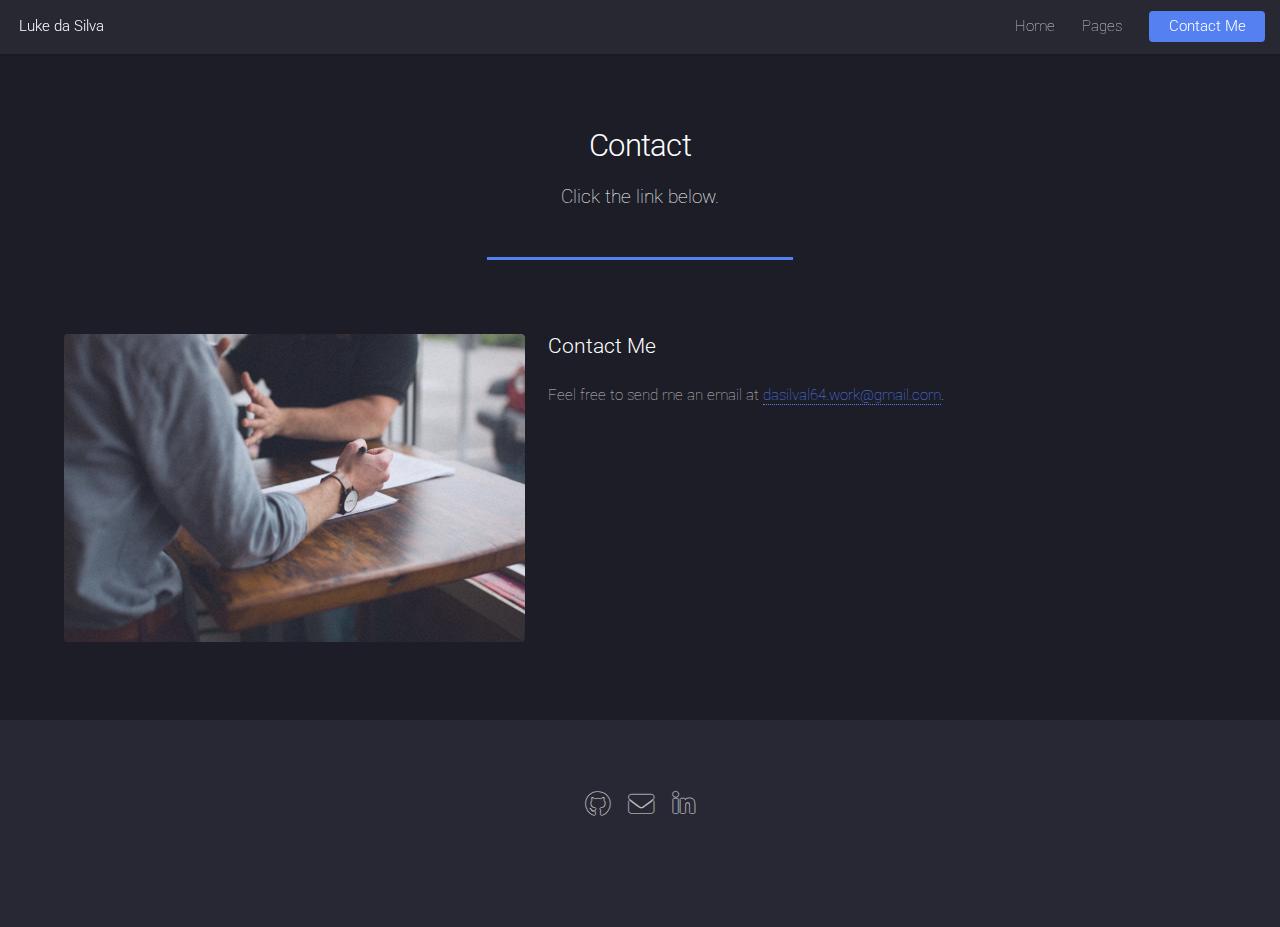
<file: contact.html>
<!DOCTYPE HTML>
<!--
	Landed by HTML5 UP
	html5up.net | @ajlkn
	Free for personal and commercial use under the CCA 3.0 license (html5up.net/license)
-->
<html>
	<head>
		<title>Luke da Silva - Contact Me</title>
		<meta charset="utf-8" />
		<meta name="viewport" content="width=device-width, initial-scale=1, user-scalable=no" />
		<link rel="stylesheet" href="assets/css/main.css" />
		<noscript><link rel="stylesheet" href="assets/css/noscript.css" /></noscript>
		<!-- Global site tag (gtag.js) - Google Analytics -->
		<script async src="https://www.googletagmanager.com/gtag/js?id=UA-154710641-1"></script>
		<script>
			window.dataLayer = window.dataLayer || [];
			function gtag(){dataLayer.push(arguments);}
			gtag('js', new Date());

			gtag('config', 'UA-154710641-1');
		</script>
	</head>
	<script language="JavaScript" src="assets/js/gen_validatorv31.js" type="text/javascript"></script>
	<body class="is-preload">
		<div id="page-wrapper">

			<!-- Header -->
				<header id="header">
					<h1 id="logo"><a href="index.html">Luke da Silva</a></h1>
					<nav id="nav">
						<ul>
							<li><a href="index.html">Home</a></li>
							<li>
								<a href="#">Pages</a>
								<ul>
									<li><a href="projects.html">Projects</a></li>
									<li><a href="contact.html">Contact Page</a></li>
								</ul>
							</li>
							<li><a href="contact.html" class="button primary">Contact Me</a></li>
						</ul>
					</nav>
				</header>

			<!-- Main -->
				<div id="main" class="wrapper style1">
					<div class="container">
						<header class="major">
							<h2>Contact</h2>
							<p>Click the link below.</p>
						</header>

						<div class="col-4 col-6-xsmall"><span class="image left"><img src="images/coffeeshop.jpg" alt="" /></span></div>

						<!-- Content -->
							<section id="content">
								<h3>Contact Me</h3>
								<p>Feel free to send me an email at <a href="mailto:dasilval64.work@gmail.com">dasilval64.work@gmail.com</a>.</p>
							</section>
							<br /><br /><br /><br /><br /><br /><br /><br /><br />
						<!-- Form -->
						<!--
							<section>
								<h3 align="center">Contact Form</h3>
								<form method="post" name="contactform" action="form-processor.php">
								<form method="post" name="contactform" action="thank-you.html">
									<div class="row gtr-uniform gtr-50">
										<div class="col-6 col-12-xsmall">
											<input type="text" name="name" id="name" value="" placeholder="Name" />
										</div>
										<div class="col-6 col-12-xsmall">
											<input type="email" name="email" id="email" value="" placeholder="Email" />
										</div>
										<div class="col-12">
											<select name="category" id="category">
												<option value="">- Category -</option>
												<option value="feedback">Feedback</option>
												<option value="contact">Contact</option>
												<option value="other">Other</option>
											</select>
										</div>
										<div class="col-4 col-12-medium">
											<input type="radio" id="priority-low" name="priority" checked>
											<label for="priority-low">Low Priority</label>
										</div>
										<div class="col-4 col-12-medium">
											<input type="radio" id="priority-normal" name="priority">
											<label for="priority-normal">Normal Priority</label>
										</div>
										<div class="col-4 col-12-medium">
											<input type="radio" id="priority-high" name="priority">
											<label for="priority-high">High Priority</label>
										</div>
										<div class="col-6 col-12-medium">
											<input type="checkbox" id="copy" name="copy">
											<label for="copy">Email me a copy of this message</label>
										</div>
										<div class="col-6 col-12-medium">
											<input type="checkbox" id="human" name="human" checked>
											<label for="human">I am definitely not a cyborg.</label>
										</div>
										<div class="col-12">
											<textarea name="message" id="message" placeholder="Enter your message" rows="6"></textarea>
										</div>
										<div class="col-12">
											<ul class="actions">
												<li><input type="submit" value="Send Message" class="primary" /></li>
												<li><input type="reset" value="Reset" /></li>
											</ul>
										</div>
									</div>
								</form>
							</section>
							-->

					</div>
				</div>

			<!-- Footer -->
				<footer id="footer">
					<ul class="icons">
						<!--<li><a href="#" class="icon brands alt fa-twitter"><span class="label">Twitter</span></a></li>
						<li><a href="#" class="icon brands alt fa-facebook-f"><span class="label">Facebook</span></a></li>
						<li><a href="#" class="icon brands alt fa-linkedin-in"><span class="label">LinkedIn</span></a></li>
						<li><a href="#" class="icon brands alt fa-instagram"><span class="label">Instagram</span></a></li>-->
						<li><a href="https://github.com/hashbeep" class="icon brands alt fa-github"><span class="label">GitHub</span></a></li>
						<li><a href="mailto:dasilval64.work@gmail.com" class="icon solid alt fa-envelope"><span class="label">Email</span></a></li>
						<li><a href="https://www.linkedin.com/in/luke-dasilva/" class="icon brands alt fa-linkedin-in"><span class="label">LinkedIn</span></a></li>
					</ul>
				</footer>

		</div>

		<!-- Scripts -->
			<script src="assets/js/jquery.min.js"></script>
			<script src="assets/js/jquery.scrolly.min.js"></script>
			<script src="assets/js/jquery.dropotron.min.js"></script>
			<script src="assets/js/jquery.scrollex.min.js"></script>
			<script src="assets/js/browser.min.js"></script>
			<script src="assets/js/breakpoints.min.js"></script>
			<script src="assets/js/util.js"></script>
			<script src="assets/js/main.js"></script>
<!--
<script language="JavaScript">
// Code for validating the form
// Visit http://www.javascript-coder.com/html-form/javascript-form-validation.phtml
// for details
var frmvalidator  = new Validator("contactform");
frmvalidator.addValidation("name","req","Please provide your name"); 
frmvalidator.addValidation("email","req","Please provide your email"); 
frmvalidator.addValidation("email","email","Please enter a valid email address"); 
</script>
-->

	</body>
</html>
</file>
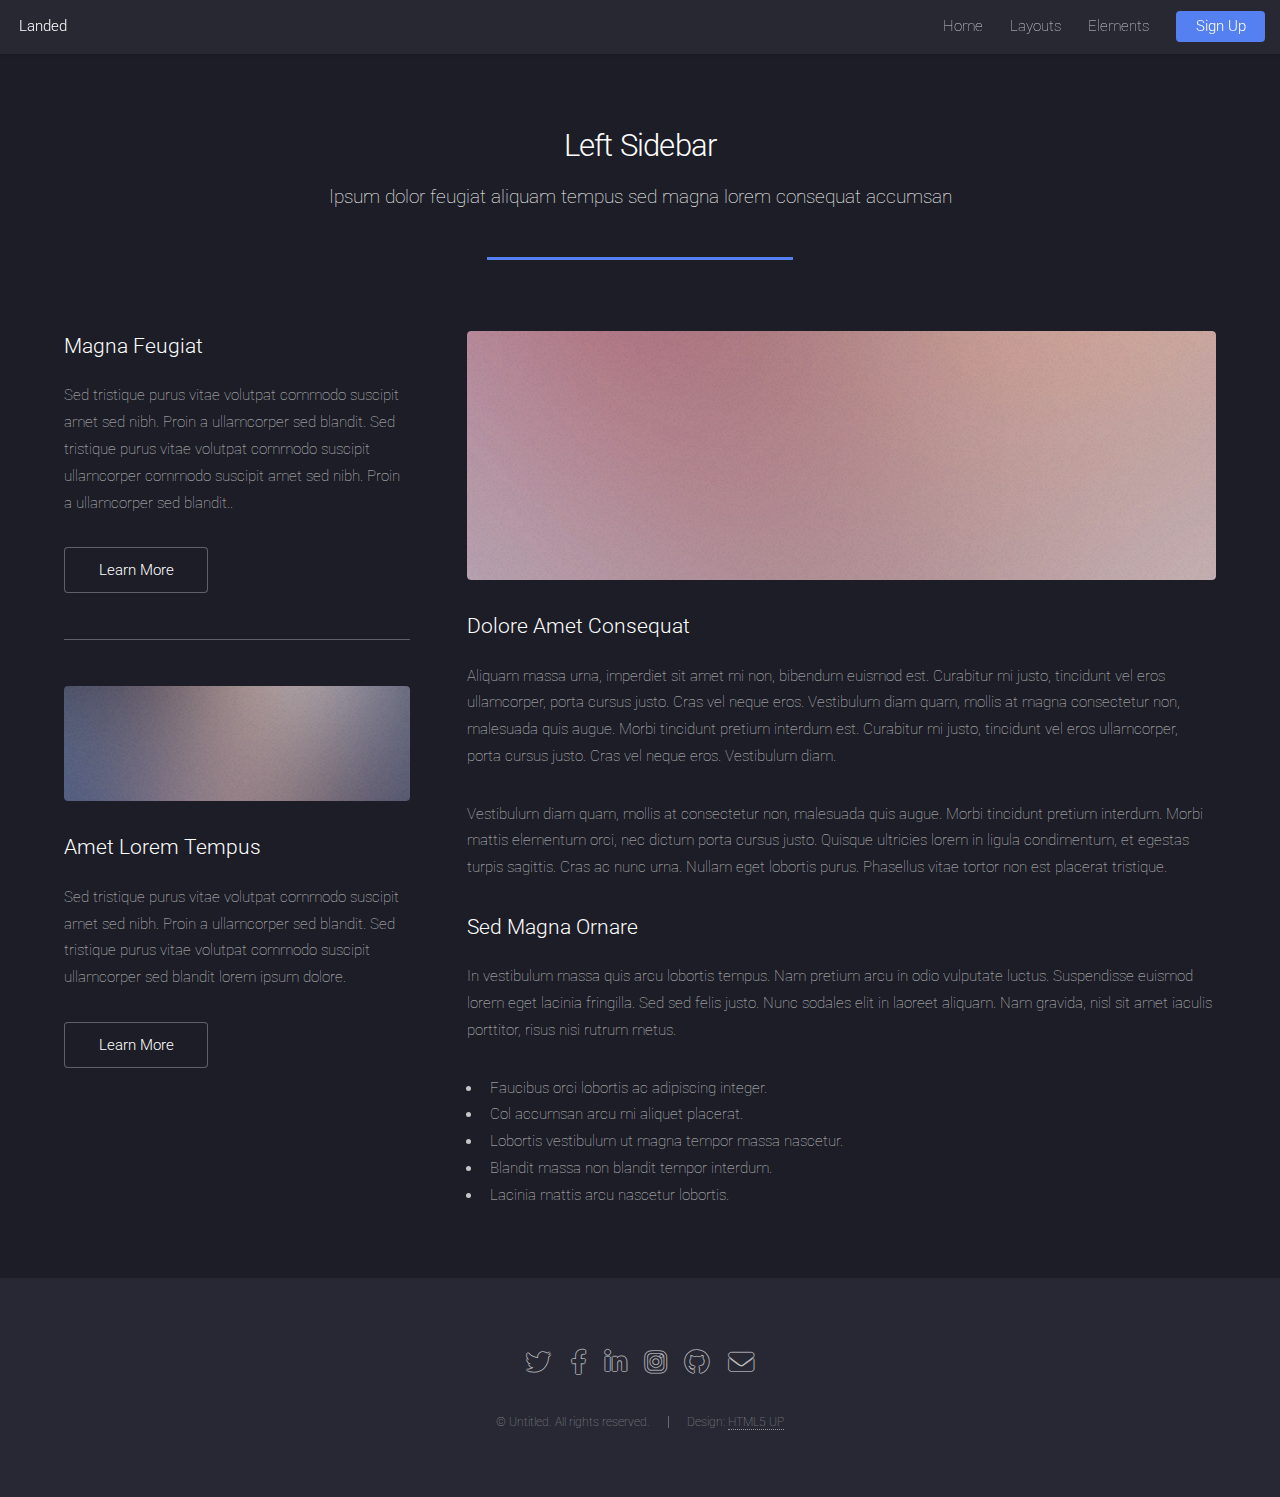
<file: left-sidebar.html>
<!DOCTYPE HTML>
<!--
	Landed by HTML5 UP
	html5up.net | @ajlkn
	Free for personal and commercial use under the CCA 3.0 license (html5up.net/license)
-->
<html>
	<head>
		<title>Left Sidebar - Landed by HTML5 UP</title>
		<meta charset="utf-8" />
		<meta name="viewport" content="width=device-width, initial-scale=1, user-scalable=no" />
		<link rel="stylesheet" href="assets/css/main.css" />
		<noscript><link rel="stylesheet" href="assets/css/noscript.css" /></noscript>
	</head>
	<body class="is-preload">
		<div id="page-wrapper">

			<!-- Header -->
				<header id="header">
					<h1 id="logo"><a href="index.html">Landed</a></h1>
					<nav id="nav">
						<ul>
							<li><a href="index.html">Home</a></li>
							<li>
								<a href="#">Layouts</a>
								<ul>
									<li><a href="left-sidebar.html">Left Sidebar</a></li>
									<li><a href="right-sidebar.html">Right Sidebar</a></li>
									<li><a href="no-sidebar.html">No Sidebar</a></li>
									<li>
										<a href="#">Submenu</a>
										<ul>
											<li><a href="#">Option 1</a></li>
											<li><a href="#">Option 2</a></li>
											<li><a href="#">Option 3</a></li>
											<li><a href="#">Option 4</a></li>
										</ul>
									</li>
								</ul>
							</li>
							<li><a href="elements.html">Elements</a></li>
							<li><a href="#" class="button primary">Sign Up</a></li>
						</ul>
					</nav>
				</header>

			<!-- Main -->
				<div id="main" class="wrapper style1">
					<div class="container">
						<header class="major">
							<h2>Left Sidebar</h2>
							<p>Ipsum dolor feugiat aliquam tempus sed magna lorem consequat accumsan</p>
						</header>
						<div class="row gtr-150">
							<div class="col-4 col-12-medium">

								<!-- Sidebar -->
									<section id="sidebar">
										<section>
											<h3>Magna Feugiat</h3>
											<p>Sed tristique purus vitae volutpat commodo suscipit amet sed nibh. Proin a ullamcorper sed blandit. Sed tristique purus vitae volutpat commodo suscipit ullamcorper commodo suscipit amet sed nibh. Proin a ullamcorper sed blandit..</p>
											<footer>
												<ul class="actions">
													<li><a href="#" class="button">Learn More</a></li>
												</ul>
											</footer>
										</section>
										<hr />
										<section>
											<a href="#" class="image fit"><img src="images/pic06.jpg" alt="" /></a>
											<h3>Amet Lorem Tempus</h3>
											<p>Sed tristique purus vitae volutpat commodo suscipit amet sed nibh. Proin a ullamcorper sed blandit. Sed tristique purus vitae volutpat commodo suscipit ullamcorper sed blandit lorem ipsum dolore.</p>
											<footer>
												<ul class="actions">
													<li><a href="#" class="button">Learn More</a></li>
												</ul>
											</footer>
										</section>
									</section>

							</div>
							<div class="col-8 col-12-medium imp-medium">

								<!-- Content -->
									<section id="content">
										<a href="#" class="image fit"><img src="images/pic05.jpg" alt="" /></a>
										<h3>Dolore Amet Consequat</h3>
										<p>Aliquam massa urna, imperdiet sit amet mi non, bibendum euismod est. Curabitur mi justo, tincidunt vel eros ullamcorper, porta cursus justo. Cras vel neque eros. Vestibulum diam quam, mollis at magna consectetur non, malesuada quis augue. Morbi tincidunt pretium interdum est. Curabitur mi justo, tincidunt vel eros ullamcorper, porta cursus justo. Cras vel neque eros. Vestibulum diam.</p>
										<p>Vestibulum diam quam, mollis at consectetur non, malesuada quis augue. Morbi tincidunt pretium interdum. Morbi mattis elementum orci, nec dictum porta cursus justo. Quisque ultricies lorem in ligula condimentum, et egestas turpis sagittis. Cras ac nunc urna. Nullam eget lobortis purus. Phasellus vitae tortor non est placerat tristique.</p>
										<h3>Sed Magna Ornare</h3>
										<p>In vestibulum massa quis arcu lobortis tempus. Nam pretium arcu in odio vulputate luctus. Suspendisse euismod lorem eget lacinia fringilla. Sed sed felis justo. Nunc sodales elit in laoreet aliquam. Nam gravida, nisl sit amet iaculis porttitor, risus nisi rutrum metus.</p>
										<ul>
											<li>Faucibus orci lobortis ac adipiscing integer.</li>
											<li>Col accumsan arcu mi aliquet placerat.</li>
											<li>Lobortis vestibulum ut magna tempor massa nascetur.</li>
											<li>Blandit massa non blandit tempor interdum.</li>
											<li>Lacinia mattis arcu nascetur lobortis.</li>
										</ul>
									</section>

							</div>
						</div>
					</div>
				</div>

			<!-- Footer -->
				<footer id="footer">
					<ul class="icons">
						<li><a href="#" class="icon brands alt fa-twitter"><span class="label">Twitter</span></a></li>
						<li><a href="#" class="icon brands alt fa-facebook-f"><span class="label">Facebook</span></a></li>
						<li><a href="#" class="icon brands alt fa-linkedin-in"><span class="label">LinkedIn</span></a></li>
						<li><a href="#" class="icon brands alt fa-instagram"><span class="label">Instagram</span></a></li>
						<li><a href="#" class="icon brands alt fa-github"><span class="label">GitHub</span></a></li>
						<li><a href="#" class="icon solid alt fa-envelope"><span class="label">Email</span></a></li>
					</ul>
					<ul class="copyright">
						<li>&copy; Untitled. All rights reserved.</li><li>Design: <a href="http://html5up.net">HTML5 UP</a></li>
					</ul>
				</footer>

		</div>

		<!-- Scripts -->
			<script src="assets/js/jquery.min.js"></script>
			<script src="assets/js/jquery.scrolly.min.js"></script>
			<script src="assets/js/jquery.dropotron.min.js"></script>
			<script src="assets/js/jquery.scrollex.min.js"></script>
			<script src="assets/js/browser.min.js"></script>
			<script src="assets/js/breakpoints.min.js"></script>
			<script src="assets/js/util.js"></script>
			<script src="assets/js/main.js"></script>

	</body>
</html>
</file>
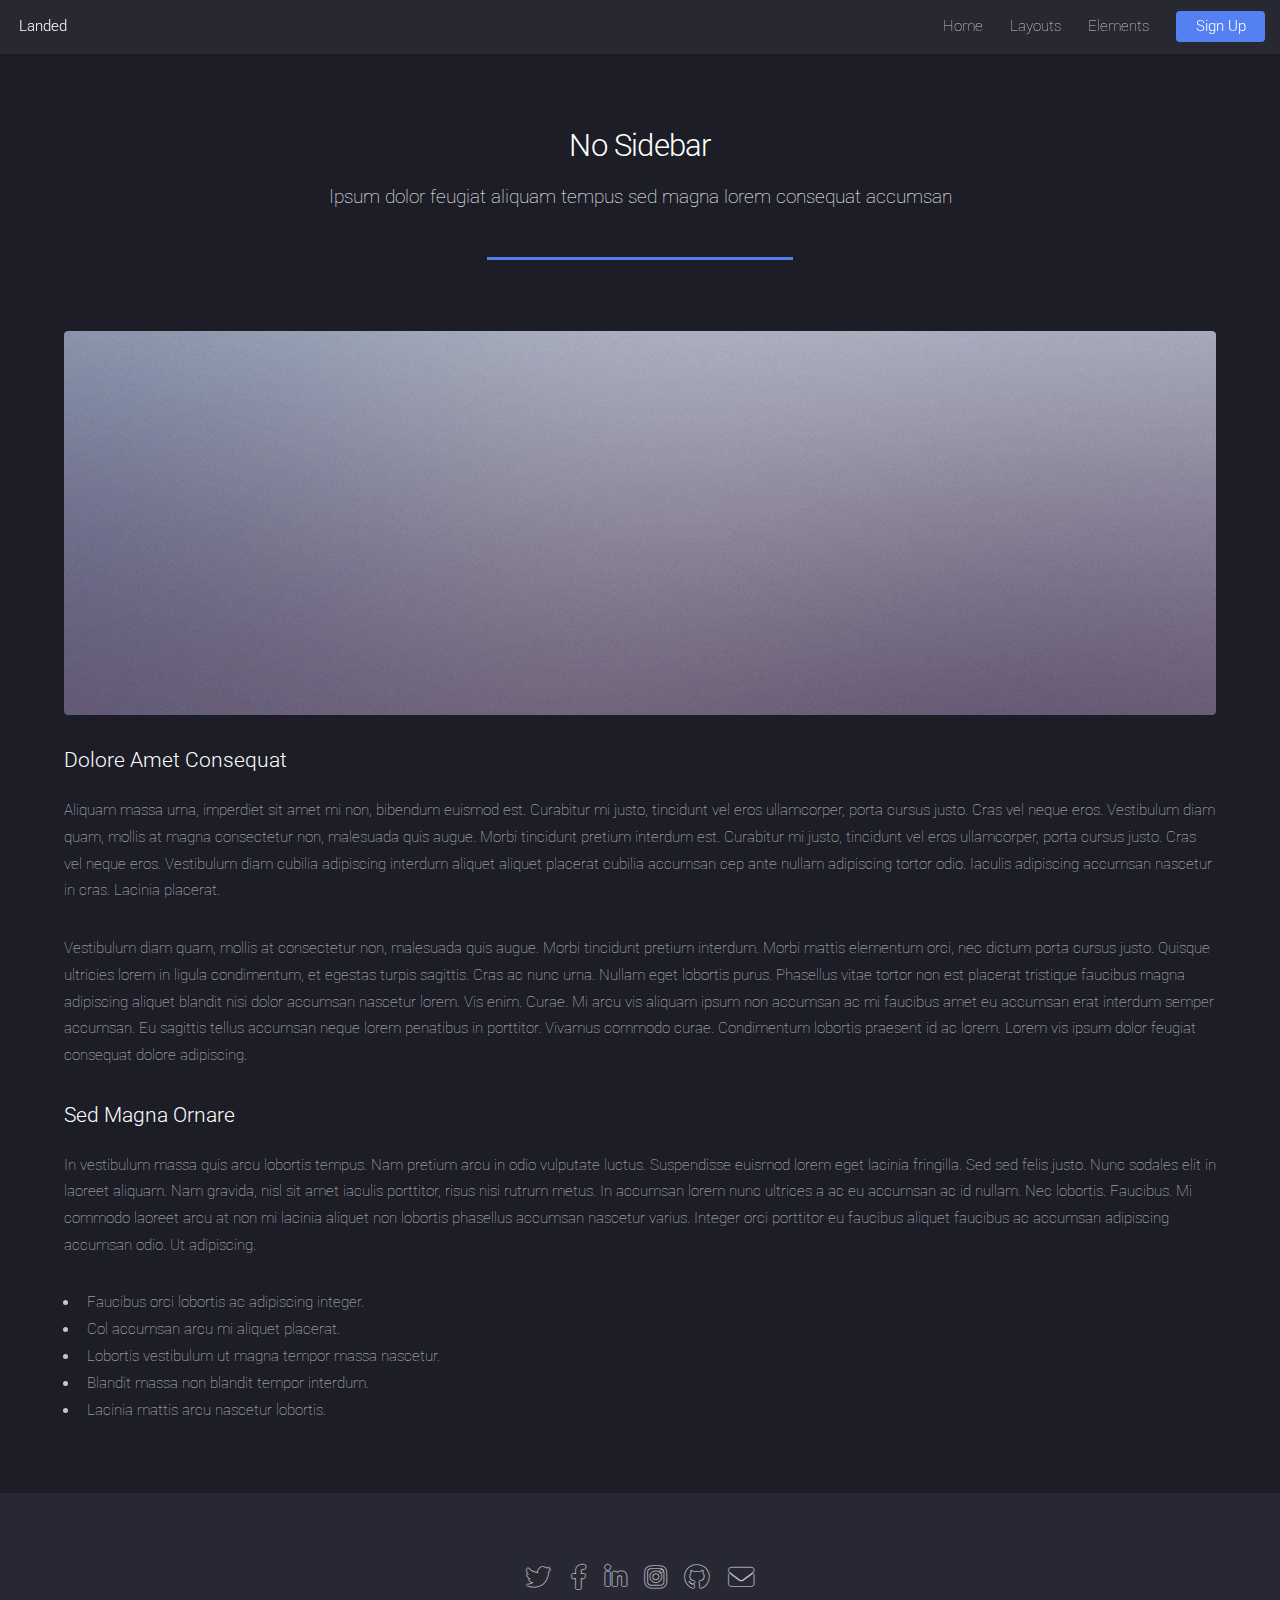
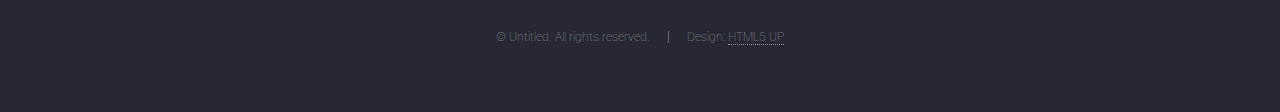
<file: no-sidebar.html>
<!DOCTYPE HTML>
<!--
	Landed by HTML5 UP
	html5up.net | @ajlkn
	Free for personal and commercial use under the CCA 3.0 license (html5up.net/license)
-->
<html>
	<head>
		<title>No Sidebar - Landed by HTML5 UP</title>
		<meta charset="utf-8" />
		<meta name="viewport" content="width=device-width, initial-scale=1, user-scalable=no" />
		<link rel="stylesheet" href="assets/css/main.css" />
		<noscript><link rel="stylesheet" href="assets/css/noscript.css" /></noscript>
	</head>
	<body class="is-preload">
		<div id="page-wrapper">

			<!-- Header -->
				<header id="header">
					<h1 id="logo"><a href="index.html">Landed</a></h1>
					<nav id="nav">
						<ul>
							<li><a href="index.html">Home</a></li>
							<li>
								<a href="#">Layouts</a>
								<ul>
									<li><a href="left-sidebar.html">Left Sidebar</a></li>
									<li><a href="right-sidebar.html">Right Sidebar</a></li>
									<li><a href="no-sidebar.html">No Sidebar</a></li>
									<li>
										<a href="#">Submenu</a>
										<ul>
											<li><a href="#">Option 1</a></li>
											<li><a href="#">Option 2</a></li>
											<li><a href="#">Option 3</a></li>
											<li><a href="#">Option 4</a></li>
										</ul>
									</li>
								</ul>
							</li>
							<li><a href="elements.html">Elements</a></li>
							<li><a href="#" class="button primary">Sign Up</a></li>
						</ul>
					</nav>
				</header>

			<!-- Main -->
				<div id="main" class="wrapper style1">
					<div class="container">
						<header class="major">
							<h2>No Sidebar</h2>
							<p>Ipsum dolor feugiat aliquam tempus sed magna lorem consequat accumsan</p>
						</header>

						<!-- Content -->
							<section id="content">
								<a href="#" class="image fit"><img src="images/pic07.jpg" alt="" /></a>
								<h3>Dolore Amet Consequat</h3>
								<p>Aliquam massa urna, imperdiet sit amet mi non, bibendum euismod est. Curabitur mi justo, tincidunt vel eros ullamcorper, porta cursus justo. Cras vel neque eros. Vestibulum diam quam, mollis at magna consectetur non, malesuada quis augue. Morbi tincidunt pretium interdum est. Curabitur mi justo, tincidunt vel eros ullamcorper, porta cursus justo. Cras vel neque eros. Vestibulum diam cubilia adipiscing interdum aliquet aliquet placerat cubilia accumsan cep ante nullam adipiscing tortor odio. Iaculis adipiscing accumsan nascetur in cras. Lacinia placerat.</p>
								<p>Vestibulum diam quam, mollis at consectetur non, malesuada quis augue. Morbi tincidunt pretium interdum. Morbi mattis elementum orci, nec dictum porta cursus justo. Quisque ultricies lorem in ligula condimentum, et egestas turpis sagittis. Cras ac nunc urna. Nullam eget lobortis purus. Phasellus vitae tortor non est placerat tristique faucibus magna adipiscing aliquet blandit nisi dolor accumsan nascetur lorem. Vis enim. Curae. Mi arcu vis aliquam ipsum non accumsan ac mi faucibus amet eu accumsan erat interdum semper accumsan. Eu sagittis tellus accumsan neque lorem penatibus in porttitor. Vivamus commodo curae. Condimentum lobortis praesent id ac lorem. Lorem vis ipsum dolor feugiat consequat dolore adipiscing.</p>
								<h3>Sed Magna Ornare</h3>
								<p>In vestibulum massa quis arcu lobortis tempus. Nam pretium arcu in odio vulputate luctus. Suspendisse euismod lorem eget lacinia fringilla. Sed sed felis justo. Nunc sodales elit in laoreet aliquam. Nam gravida, nisl sit amet iaculis porttitor, risus nisi rutrum metus. In accumsan lorem nunc ultrices a ac eu accumsan ac id nullam. Nec lobortis. Faucibus. Mi commodo laoreet arcu at non mi lacinia aliquet non lobortis phasellus accumsan nascetur varius. Integer orci porttitor eu faucibus aliquet faucibus ac accumsan adipiscing accumsan odio. Ut adipiscing.</p>
								<ul>
									<li>Faucibus orci lobortis ac adipiscing integer.</li>
									<li>Col accumsan arcu mi aliquet placerat.</li>
									<li>Lobortis vestibulum ut magna tempor massa nascetur.</li>
									<li>Blandit massa non blandit tempor interdum.</li>
									<li>Lacinia mattis arcu nascetur lobortis.</li>
								</ul>
							</section>

					</div>
				</div>

			<!-- Footer -->
				<footer id="footer">
					<ul class="icons">
						<li><a href="#" class="icon brands alt fa-twitter"><span class="label">Twitter</span></a></li>
						<li><a href="#" class="icon brands alt fa-facebook-f"><span class="label">Facebook</span></a></li>
						<li><a href="#" class="icon brands alt fa-linkedin-in"><span class="label">LinkedIn</span></a></li>
						<li><a href="#" class="icon brands alt fa-instagram"><span class="label">Instagram</span></a></li>
						<li><a href="#" class="icon brands alt fa-github"><span class="label">GitHub</span></a></li>
						<li><a href="#" class="icon solid alt fa-envelope"><span class="label">Email</span></a></li>
					</ul>
					<ul class="copyright">
						<li>&copy; Untitled. All rights reserved.</li><li>Design: <a href="http://html5up.net">HTML5 UP</a></li>
					</ul>
				</footer>

		</div>

		<!-- Scripts -->
			<script src="assets/js/jquery.min.js"></script>
			<script src="assets/js/jquery.scrolly.min.js"></script>
			<script src="assets/js/jquery.dropotron.min.js"></script>
			<script src="assets/js/jquery.scrollex.min.js"></script>
			<script src="assets/js/browser.min.js"></script>
			<script src="assets/js/breakpoints.min.js"></script>
			<script src="assets/js/util.js"></script>
			<script src="assets/js/main.js"></script>

	</body>
</html>
</file>
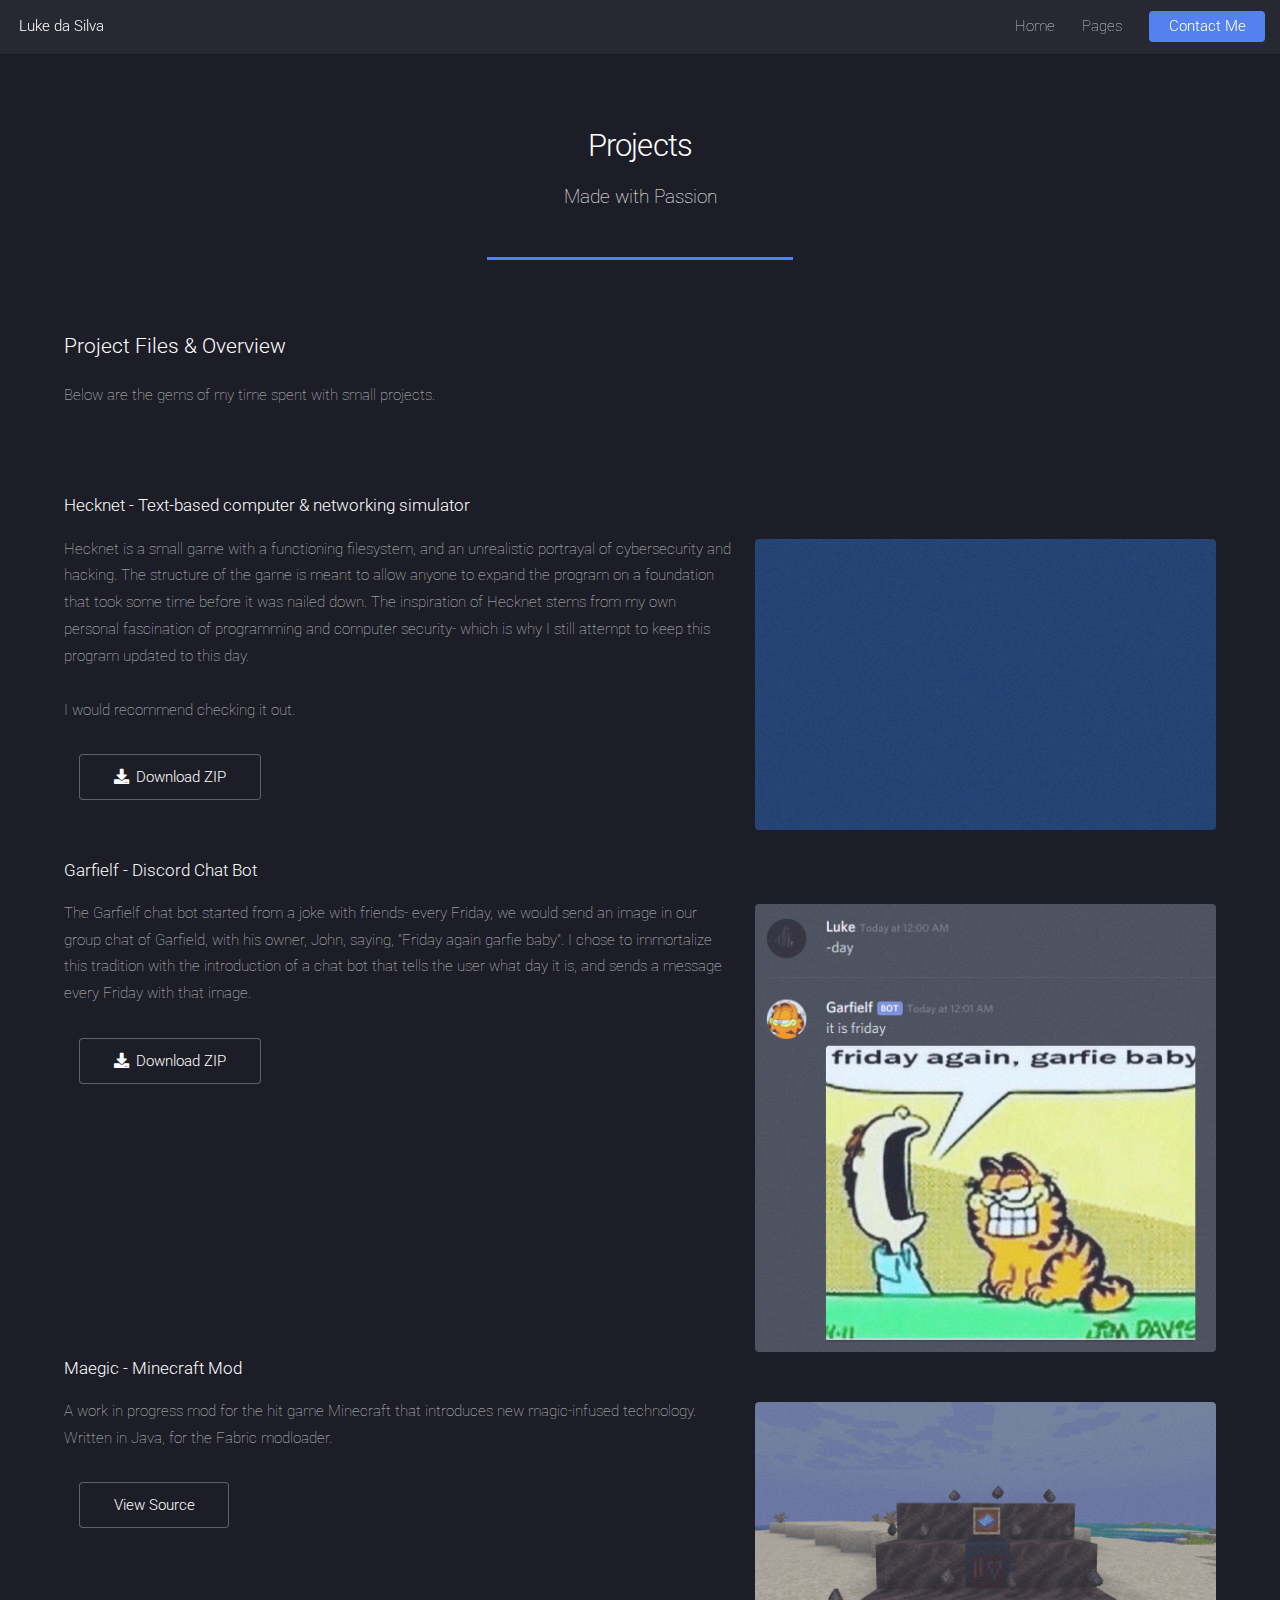
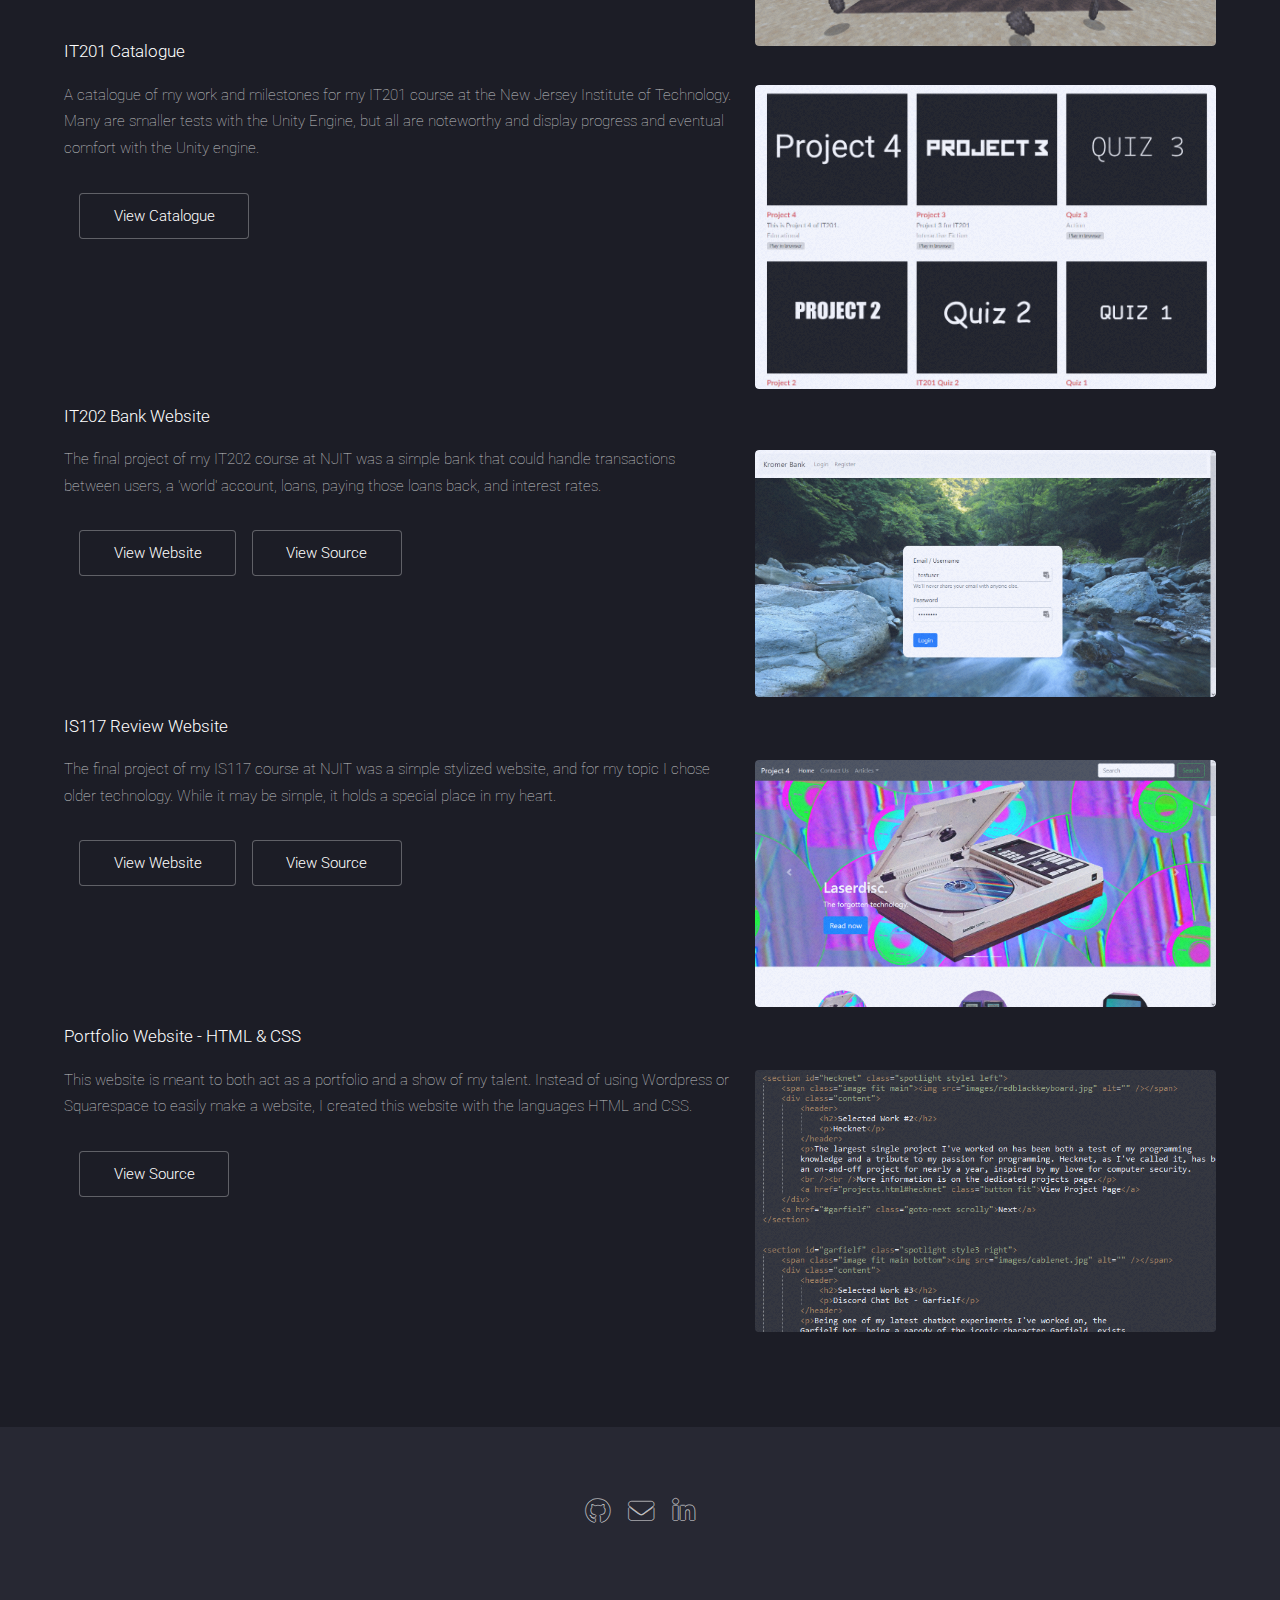
<file: projects.html>
<!DOCTYPE HTML>
<!--
	Landed by HTML5 UP
	html5up.net | @ajlkn
	Free for personal and commercial use under the CCA 3.0 license (html5up.net/license)
-->
<html>
	<head>
		<title>Luke da Silva - Projects</title>
		<meta charset="utf-8" />
		<meta name="viewport" content="width=device-width, initial-scale=1, user-scalable=no" />
		<link rel="stylesheet" href="assets/css/main.css" />
		<noscript><link rel="stylesheet" href="assets/css/noscript.css" /></noscript>
		<!-- Global site tag (gtag.js) - Google Analytics -->
		<script async src="https://www.googletagmanager.com/gtag/js?id=UA-154710641-1"></script>
		<script>
			window.dataLayer = window.dataLayer || [];
			function gtag(){dataLayer.push(arguments);}
			gtag('js', new Date());

			gtag('config', 'UA-154710641-1');
		</script>
	</head>
	<body class="is-preload">
		<div id="page-wrapper">

			<!-- Header -->
				<header id="header">
					<h1 id="logo"><a href="index.html">Luke da Silva</a></h1>
					<nav id="nav">
						<ul>
							<li><a href="index.html">Home</a></li>
							<li>
								<a href="#">Pages</a>
								<ul>
									<li><a href="projects.html">Projects</a></li>
									<li><a href="contact.html">Contact Page</a></li>
								</ul>
							</li>
							<li><a href="mailto:dasilval64.work@gmail.com" class="button primary">Contact Me</a></li>
						</ul>
					</nav>
				</header>

			<!-- Main -->
				<div id="main" class="wrapper style1">
					<div class="container">
						<header class="major">
							<h2>Projects</h2>
							<p>Made with Passion</p>
						</header>

						<!-- Content -->
							<section id="content">								
								<h3>Project Files & Overview</h3>
								<p>Below are the gems of my time spent with small projects.</p>
								<br /><br />
								
								<section id="hecknet">
								<h4>Hecknet - Text-based computer & networking simulator</h4>
								<p><span class="image right"><img src="images/hecknetGameplay.gif" alt="" /></span>Hecknet is a small game with a functioning filesystem, and an unrealistic portrayal of cybersecurity and hacking. The structure of the game is meant to allow anyone to expand the program on a foundation that took some time before it was nailed down. The inspiration of Hecknet stems from my own personal fascination of programming and computer security- which is why I still attempt to keep this program updated to this day. <br /><br />I would recommend checking it out.</p>
								<ul class="actions">
									<li><a href="dls/hecknetFinal.zip" download="Hecknet.zip" class="button icon solid fa-download">Download ZIP</a></li>
								</ul>
								</section>
								<br />
								
								<section id="garfielf">
								<h4>Garfielf - Discord Chat Bot</h4>
								<p><span class="image right"><img src="images/garfielfworkingfriday.png" alt="" /></span>The Garfielf chat bot started from a joke with friends- every Friday, we would send an image in our group chat of Garfield, with his owner, John, saying, "Friday again garfie baby". I chose to immortalize this tradition with the introduction of a chat bot that tells the user what day it is, and sends a message every Friday with that image.</p>
								<ul class="actions">
									<li><a href="dls/garfielf.zip" download="GarfielfDiscordBot.zip" class="button icon solid fa-download">Download ZIP</a></li>
								</ul>
								</section>
								<br /><br /><br /><br /><br /><br /><br /><br /><br />
								
								<section id="maegic">
								<h4>Maegic - Minecraft Mod</h4>
								<p><span class="image right"><img src="images/maegic.png" alt="" /></span>A work in progress mod for the hit game Minecraft that introduces new magic-infused technology. Written in Java, for the Fabric modloader.</p>
								<ul class="actions">
									<li><a href="https://github.com/hashbeep/Maegic" class="button icon solid">View Source</a></li>
								</ul>
								</section>
								<br /><br /><br />
								
								<section id="itch_io">
								<h4>IT201 Catalogue</h4>
								<p><span class="image right"><img src="images/itch_io.png" alt="" /></span>A catalogue of my work and milestones for my IT201 course at the New Jersey Institute of Technology. Many are smaller tests with the Unity Engine, but all are noteworthy and display progress and eventual comfort with the Unity engine.</p>
								<ul class="actions">
									<li><a href="https://hashbeep.itch.io" class="button icon solid">View Catalogue</a></li>
								</ul>
								</section>
								<br /><br /><br /><br /><br />
								
								<section id="it202">
								<h4>IT202 Bank Website</h4>
								<p><span class="image right"><img src="images/it202.png" alt="" /></span>The final project of my IT202 course at NJIT was a simple bank that could handle transactions between users, a 'world' account, loans, paying those loans back, and interest rates.</p>
								<ul class="actions">
									<li><a href="https://lad5-prod.herokuapp.com/Project/login.php" class="button icon solid">View Website</a></li>
									<li><a href="https://github.com/hashbeep/IT202-003" class="button icon solid">View Source</a></li>
								</ul>
								</section>
								<br /><br /><br /><br />
								
								<section id="is117">
								<h4>IS117 Review Website</h4>
								<p><span class="image right"><img src="images/is117.png" alt="" /></span>The final project of my IS117 course at NJIT was a simple stylized website, and for my topic I chose older technology. While it may be simple, it holds a special place in my heart.</p>
								<ul class="actions">
									<li><a href="https://lad5.github.io/P4/" class="button icon solid">View Website</a></li>
									<li><a href="https://github.com/lad5" class="button icon solid">View Source</a></li>
								</ul>
								</section>
								<br /><br /><br /><br /><!--<br />
								
								<section id="rubberDuck">
								<h4>Rubber Duck Debugging - C# Program</h4>
								<p><span class="image right"><img src="images/duck.png" alt="" /></span>A program that attempts to help the end user <a href="https://en.wikipedia.org/wiki/Rubber_duck_debugging">debug their code</a>, with the help of a little friend. <br /><br />The project is awaiting upload. Please check back at a later date.</p>
								<ul class="actions">
									<li><a href="dls/rubberDuckDebugging.zip" download="RubberDuckDebugging.zip" class="button icon solid fa-download">Download ZIP</a></li>
								</ul>
								</section>
								<br /><br /><br /><br /><br /><br /><br /><br /><br /><br />-->
								
								<section id="thisSite">
								<h4>Portfolio Website - HTML & CSS</h4>
								<p><span class="image right"><img src="images/websiteCode.png" alt="" /></span>This website is meant to both act as a portfolio and a show of my talent. Instead of using Wordpress or Squarespace to easily make a website, I created this website with the languages HTML and CSS.</p>
								<ul class="actions">
									<li><a href="https://github.com/hashbeep/hashbeep.github.io" class="button">View Source</a></li>
								</section>
								</ul>
								<br /><br /><br /><br /><br /><br />
							</section>

					</div>
				</div>

			<!-- Footer -->
				<footer id="footer">
					<ul class="icons">
						<!--<li><a href="#" class="icon brands alt fa-twitter"><span class="label">Twitter</span></a></li>
						<li><a href="#" class="icon brands alt fa-facebook-f"><span class="label">Facebook</span></a></li>
						<li><a href="#" class="icon brands alt fa-linkedin-in"><span class="label">LinkedIn</span></a></li>
						<li><a href="#" class="icon brands alt fa-instagram"><span class="label">Instagram</span></a></li>-->
						<li><a href="https://github.com/hashbeep" class="icon brands alt fa-github"><span class="label">GitHub</span></a></li>
						<li><a href="mailto:dasilval64.work@gmail.com" class="icon solid alt fa-envelope"><span class="label">Email</span></a></li>
						<li><a href="https://www.linkedin.com/in/luke-dasilva/" class="icon brands alt fa-linkedin-in"><span class="label">LinkedIn</span></a></li>
					</ul>
				</footer>

		</div>

		<!-- Scripts -->
			<script src="assets/js/jquery.min.js"></script>
			<script src="assets/js/jquery.scrolly.min.js"></script>
			<script src="assets/js/jquery.dropotron.min.js"></script>
			<script src="assets/js/jquery.scrollex.min.js"></script>
			<script src="assets/js/browser.min.js"></script>
			<script src="assets/js/breakpoints.min.js"></script>
			<script src="assets/js/util.js"></script>
			<script src="assets/js/main.js"></script>

	</body>
</html>
</file>
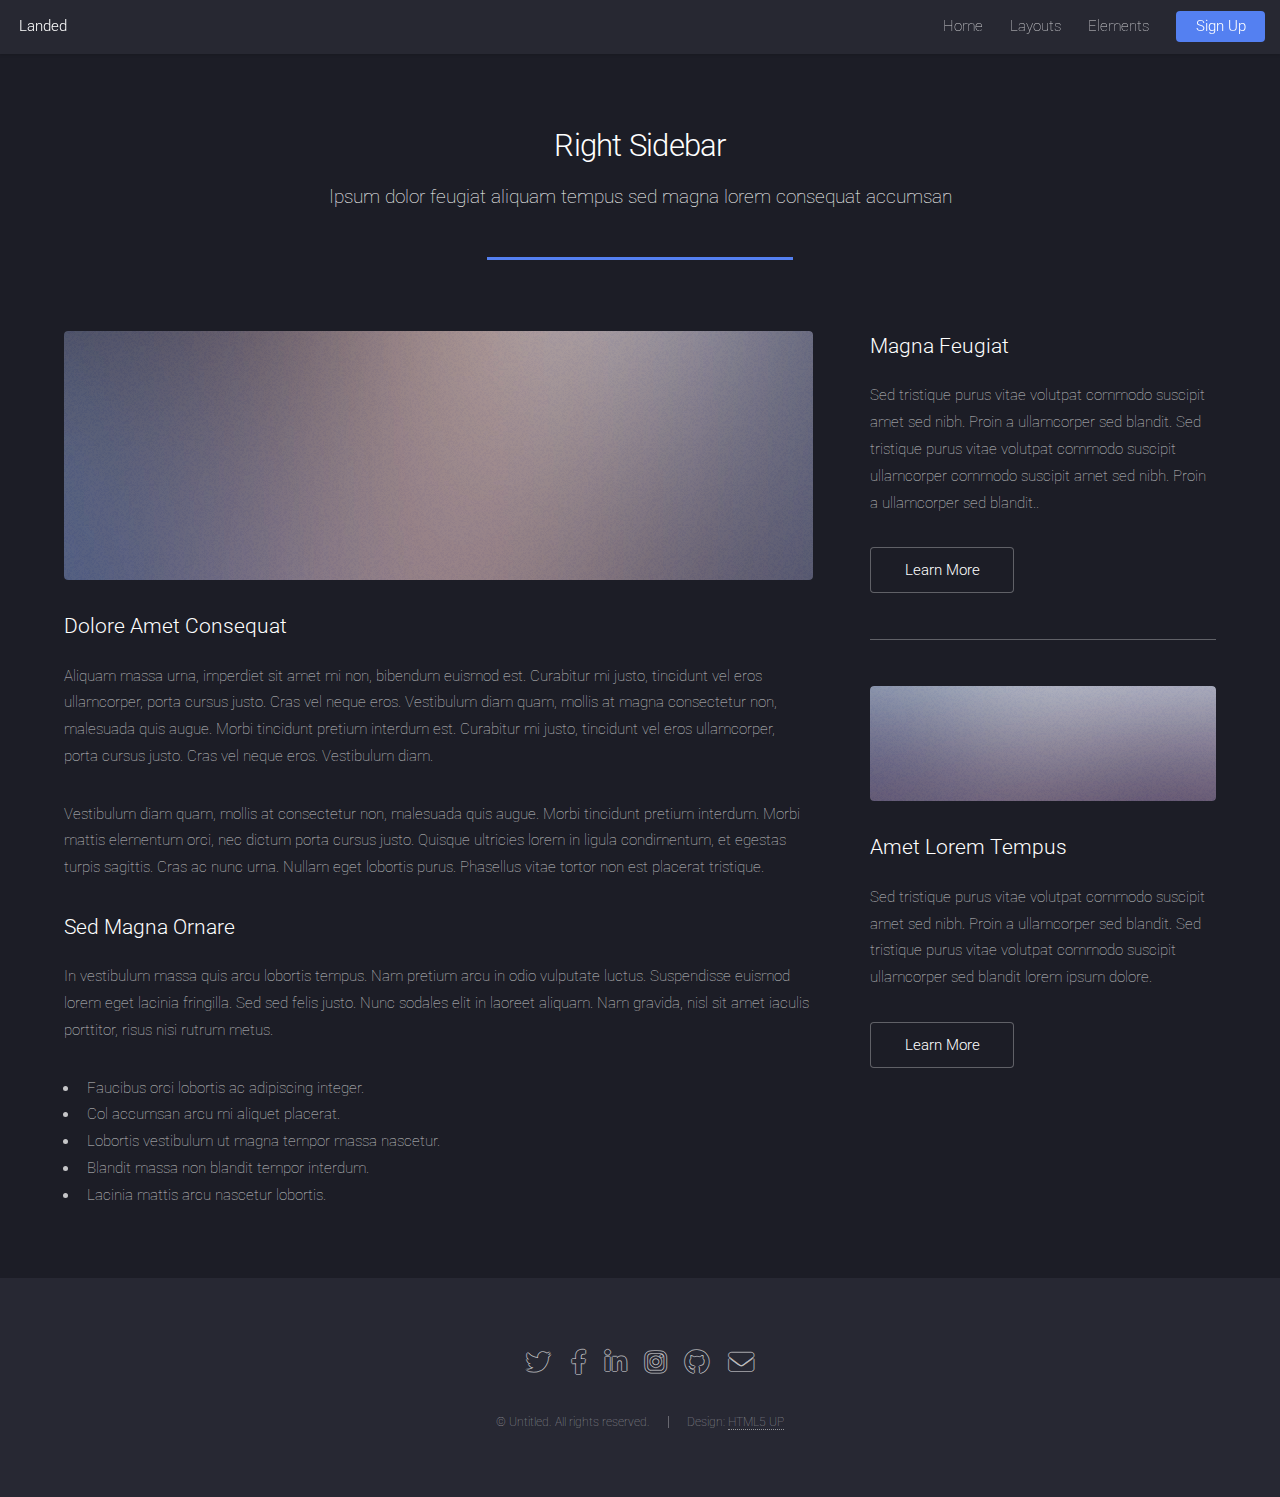
<file: right-sidebar.html>
<!DOCTYPE HTML>
<!--
	Landed by HTML5 UP
	html5up.net | @ajlkn
	Free for personal and commercial use under the CCA 3.0 license (html5up.net/license)
-->
<html>
	<head>
		<title>Right Sidebar - Landed by HTML5 UP</title>
		<meta charset="utf-8" />
		<meta name="viewport" content="width=device-width, initial-scale=1, user-scalable=no" />
		<link rel="stylesheet" href="assets/css/main.css" />
		<noscript><link rel="stylesheet" href="assets/css/noscript.css" /></noscript>
	</head>
	<body class="is-preload">
		<div id="page-wrapper">

			<!-- Header -->
				<header id="header">
					<h1 id="logo"><a href="index.html">Landed</a></h1>
					<nav id="nav">
						<ul>
							<li><a href="index.html">Home</a></li>
							<li>
								<a href="#">Layouts</a>
								<ul>
									<li><a href="left-sidebar.html">Left Sidebar</a></li>
									<li><a href="right-sidebar.html">Right Sidebar</a></li>
									<li><a href="no-sidebar.html">No Sidebar</a></li>
									<li>
										<a href="#">Submenu</a>
										<ul>
											<li><a href="#">Option 1</a></li>
											<li><a href="#">Option 2</a></li>
											<li><a href="#">Option 3</a></li>
											<li><a href="#">Option 4</a></li>
										</ul>
									</li>
								</ul>
							</li>
							<li><a href="elements.html">Elements</a></li>
							<li><a href="#" class="button primary">Sign Up</a></li>
						</ul>
					</nav>
				</header>

			<!-- Main -->
				<div id="main" class="wrapper style1">
					<div class="container">
						<header class="major">
							<h2>Right Sidebar</h2>
							<p>Ipsum dolor feugiat aliquam tempus sed magna lorem consequat accumsan</p>
						</header>
						<div class="row gtr-150">
							<div class="col-8 col-12-medium">

								<!-- Content -->
									<section id="content">
										<a href="#" class="image fit"><img src="images/pic06.jpg" alt="" /></a>
										<h3>Dolore Amet Consequat</h3>
										<p>Aliquam massa urna, imperdiet sit amet mi non, bibendum euismod est. Curabitur mi justo, tincidunt vel eros ullamcorper, porta cursus justo. Cras vel neque eros. Vestibulum diam quam, mollis at magna consectetur non, malesuada quis augue. Morbi tincidunt pretium interdum est. Curabitur mi justo, tincidunt vel eros ullamcorper, porta cursus justo. Cras vel neque eros. Vestibulum diam.</p>
										<p>Vestibulum diam quam, mollis at consectetur non, malesuada quis augue. Morbi tincidunt pretium interdum. Morbi mattis elementum orci, nec dictum porta cursus justo. Quisque ultricies lorem in ligula condimentum, et egestas turpis sagittis. Cras ac nunc urna. Nullam eget lobortis purus. Phasellus vitae tortor non est placerat tristique.</p>
										<h3>Sed Magna Ornare</h3>
										<p>In vestibulum massa quis arcu lobortis tempus. Nam pretium arcu in odio vulputate luctus. Suspendisse euismod lorem eget lacinia fringilla. Sed sed felis justo. Nunc sodales elit in laoreet aliquam. Nam gravida, nisl sit amet iaculis porttitor, risus nisi rutrum metus.</p>
										<ul>
											<li>Faucibus orci lobortis ac adipiscing integer.</li>
											<li>Col accumsan arcu mi aliquet placerat.</li>
											<li>Lobortis vestibulum ut magna tempor massa nascetur.</li>
											<li>Blandit massa non blandit tempor interdum.</li>
											<li>Lacinia mattis arcu nascetur lobortis.</li>
										</ul>
									</section>

							</div>
							<div class="col-4 col-12-medium">

								<!-- Sidebar -->
									<section id="sidebar">
										<section>
											<h3>Magna Feugiat</h3>
											<p>Sed tristique purus vitae volutpat commodo suscipit amet sed nibh. Proin a ullamcorper sed blandit. Sed tristique purus vitae volutpat commodo suscipit ullamcorper commodo suscipit amet sed nibh. Proin a ullamcorper sed blandit..</p>
											<footer>
												<ul class="actions">
													<li><a href="#" class="button">Learn More</a></li>
												</ul>
											</footer>
										</section>
										<hr />
										<section>
											<a href="#" class="image fit"><img src="images/pic07.jpg" alt="" /></a>
											<h3>Amet Lorem Tempus</h3>
											<p>Sed tristique purus vitae volutpat commodo suscipit amet sed nibh. Proin a ullamcorper sed blandit. Sed tristique purus vitae volutpat commodo suscipit ullamcorper sed blandit lorem ipsum dolore.</p>
											<footer>
												<ul class="actions">
													<li><a href="#" class="button">Learn More</a></li>
												</ul>
											</footer>
										</section>
									</section>

							</div>
						</div>
					</div>
				</div>

			<!-- Footer -->
				<footer id="footer">
					<ul class="icons">
						<li><a href="#" class="icon brands alt fa-twitter"><span class="label">Twitter</span></a></li>
						<li><a href="#" class="icon brands alt fa-facebook-f"><span class="label">Facebook</span></a></li>
						<li><a href="#" class="icon brands alt fa-linkedin-in"><span class="label">LinkedIn</span></a></li>
						<li><a href="#" class="icon brands alt fa-instagram"><span class="label">Instagram</span></a></li>
						<li><a href="#" class="icon brands alt fa-github"><span class="label">GitHub</span></a></li>
						<li><a href="#" class="icon solid alt fa-envelope"><span class="label">Email</span></a></li>
					</ul>
					<ul class="copyright">
						<li>&copy; Untitled. All rights reserved.</li><li>Design: <a href="http://html5up.net">HTML5 UP</a></li>
					</ul>
				</footer>

		</div>

		<!-- Scripts -->
			<script src="assets/js/jquery.min.js"></script>
			<script src="assets/js/jquery.scrolly.min.js"></script>
			<script src="assets/js/jquery.dropotron.min.js"></script>
			<script src="assets/js/jquery.scrollex.min.js"></script>
			<script src="assets/js/browser.min.js"></script>
			<script src="assets/js/breakpoints.min.js"></script>
			<script src="assets/js/util.js"></script>
			<script src="assets/js/main.js"></script>

	</body>
</html>
</file>
<file: assets/css/noscript.css>
/*
	Landed by HTML5 UP
	html5up.net | @ajlkn
	Free for personal and commercial use under the CCA 3.0 license (html5up.net/license)
*/

/* Loader */

	body.landing.is-preload:before {
		display: none;
	}

	body.landing.is-preload:after {
		display: none;
	}
</file>
<file: assets/css/main.css>
@import url("fontawesome-all.min.css");
@import url("https://fonts.googleapis.com/css?family=Roboto:100,300,100italic,300italic");

/*
	Landed by HTML5 UP
	html5up.net | @ajlkn
	Free for personal and commercial use under the CCA 3.0 license (html5up.net/license)
*/

html, body, div, span, applet, object,
iframe, h1, h2, h3, h4, h5, h6, p, blockquote,
pre, a, abbr, acronym, address, big, cite,
code, del, dfn, em, img, ins, kbd, q, s, samp,
small, strike, strong, sub, sup, tt, var, b,
u, i, center, dl, dt, dd, ol, ul, li, fieldset,
form, label, legend, table, caption, tbody,
tfoot, thead, tr, th, td, article, aside,
canvas, details, embed, figure, figcaption,
footer, header, hgroup, menu, nav, output, ruby,
section, summary, time, mark, audio, video {
	margin: 0;
	padding: 0;
	border: 0;
	font-size: 100%;
	font: inherit;
	vertical-align: baseline;}

article, aside, details, figcaption, figure,
footer, header, hgroup, menu, nav, section {
	display: block;}

body {
	line-height: 1;
}

ol, ul {
	list-style: none;
}

blockquote, q {
	quotes: none;
}

	blockquote:before, blockquote:after, q:before, q:after {
		content: '';
		content: none;
	}

table {
	border-collapse: collapse;
	border-spacing: 0;
}

body {
	-webkit-text-size-adjust: none;
}

mark {
	background-color: transparent;
	color: inherit;
}

input::-moz-focus-inner {
	border: 0;
	padding: 0;
}

input, select, textarea {
	-moz-appearance: none;
	-webkit-appearance: none;
	-ms-appearance: none;
	appearance: none;
}

/* Basic */

	html {
		box-sizing: border-box;
	}

	*, *:before, *:after {
		box-sizing: inherit;
	}

	html, body {
		background: #1c1d26;
	}

	body.is-preload *, body.is-preload *:before, body.is-preload *:after {
		-moz-animation: none !important;
		-webkit-animation: none !important;
		-ms-animation: none !important;
		animation: none !important;
		-moz-transition: none !important;
		-webkit-transition: none !important;
		-ms-transition: none !important;
		transition: none !important;
	}

	body, input, select, textarea {
		color: rgba(255, 255, 255, 0.75);
		font-family: "Roboto", Helvetica, sans-serif;
		font-size: 15pt;
		font-weight: 100;
		line-height: 1.75em;
	}

	a {
		-moz-transition: border-color 0.2s ease-in-out, color 0.2s ease-in-out;
		-webkit-transition: border-color 0.2s ease-in-out, color 0.2s ease-in-out;
		-ms-transition: border-color 0.2s ease-in-out, color 0.2s ease-in-out;
		transition: border-color 0.2s ease-in-out, color 0.2s ease-in-out;
		border-bottom: dotted 1px;
		color: #5480f1;
		text-decoration: none;
	}

		a:hover {
			color: #5480f1 !important;
			border-bottom-color: transparent;
		}

	strong, b {
		color: #ffffff;
		font-weight: 300;
	}

	em, i {
		font-style: italic;
	}

	p {
		margin: 0 0 2em 0;
	}

	h1, h2, h3, h4, h5, h6 {
		color: #ffffff;
		font-weight: 300;
		line-height: 1em;
		margin: 0 0 1em 0;
	}

		h1 a, h2 a, h3 a, h4 a, h5 a, h6 a {
			color: inherit;
			border: 0;
		}

	h2 {
		font-size: 2em;
		line-height: 1.5em;
		letter-spacing: -0.025em;
	}

	h3 {
		font-size: 1.35em;
		line-height: 1.5em;
	}

	h4 {
		font-size: 1.1em;
		line-height: 1.5em;
	}

	h5 {
		font-size: 0.9em;
		line-height: 1.5em;
	}

	h6 {
		font-size: 0.7em;
		line-height: 1.5em;
	}

	sub {
		font-size: 0.8em;
		position: relative;
		top: 0.5em;
	}

	sup {
		font-size: 0.8em;
		position: relative;
		top: -0.5em;
	}

	hr {
		border: 0;
		border-bottom: solid 1px rgba(255, 255, 255, 0.3);
		margin: 3em 0;
	}

		hr.major {
			margin: 4em 0;
		}

	blockquote {
		border-left: solid 4px rgba(255, 255, 255, 0.3);
		font-style: italic;
		margin: 0 0 2em 0;
		padding: 0.5em 0 0.5em 2em;
	}

	code {
		background: rgba(255, 255, 255, 0.075);
		border-radius: 4px;
		font-family: "Courier New", monospace;
		font-size: 0.9em;
		margin: 0 0.25em;
		padding: 0.25em 0.65em;
	}

	pre {
		-webkit-overflow-scrolling: touch;
		font-family: "Courier New", monospace;
		font-size: 0.9em;
		margin: 0 0 2em 0;
	}

		pre code {
			display: block;
			line-height: 1.75em;
			padding: 1em 1.5em;
			overflow-x: auto;
		}

	.align-left {
		text-align: left;
	}

	.align-center {
		text-align: center;
	}

	.align-right {
		text-align: right;
	}

/* Loader */

	@-moz-keyframes spinner-show {
		0% {
			opacity: 0;
		}

		100% {
			opacity: 1;
		}
	}

	@-webkit-keyframes spinner-show {
		0% {
			opacity: 0;
		}

		100% {
			opacity: 1;
		}
	}

	@-ms-keyframes spinner-show {
		0% {
			opacity: 0;
		}

		100% {
			opacity: 1;
		}
	}

	@keyframes spinner-show {
		0% {
			opacity: 0;
		}

		100% {
			opacity: 1;
		}
	}

	@-moz-keyframes spinner-hide {
		0% {
			color: rgba(255, 255, 255, 0.15);
			z-index: 100001;
			-moz-transform: scale(1) rotate(0deg);
			-webkit-transform: scale(1) rotate(0deg);
			-ms-transform: scale(1) rotate(0deg);
			transform: scale(1) rotate(0deg);
		}

		99% {
			color: #1c1d26;
			z-index: 100001;
			-moz-transform: scale(0.5) rotate(360deg);
			-webkit-transform: scale(0.5) rotate(360deg);
			-ms-transform: scale(0.5) rotate(360deg);
			transform: scale(0.5) rotate(360deg);
		}

		100% {
			color: #1c1d26;
			z-index: -1;
			-moz-transform: scale(0.5) rotate(360deg);
			-webkit-transform: scale(0.5) rotate(360deg);
			-ms-transform: scale(0.5) rotate(360deg);
			transform: scale(0.5) rotate(360deg);
		}
	}

	@-webkit-keyframes spinner-hide {
		0% {
			color: rgba(255, 255, 255, 0.15);
			z-index: 100001;
			-moz-transform: scale(1) rotate(0deg);
			-webkit-transform: scale(1) rotate(0deg);
			-ms-transform: scale(1) rotate(0deg);
			transform: scale(1) rotate(0deg);
		}

		99% {
			color: #1c1d26;
			z-index: 100001;
			-moz-transform: scale(0.5) rotate(360deg);
			-webkit-transform: scale(0.5) rotate(360deg);
			-ms-transform: scale(0.5) rotate(360deg);
			transform: scale(0.5) rotate(360deg);
		}

		100% {
			color: #1c1d26;
			z-index: -1;
			-moz-transform: scale(0.5) rotate(360deg);
			-webkit-transform: scale(0.5) rotate(360deg);
			-ms-transform: scale(0.5) rotate(360deg);
			transform: scale(0.5) rotate(360deg);
		}
	}

	@-ms-keyframes spinner-hide {
		0% {
			color: rgba(255, 255, 255, 0.15);
			z-index: 100001;
			-moz-transform: scale(1) rotate(0deg);
			-webkit-transform: scale(1) rotate(0deg);
			-ms-transform: scale(1) rotate(0deg);
			transform: scale(1) rotate(0deg);
		}

		99% {
			color: #1c1d26;
			z-index: 100001;
			-moz-transform: scale(0.5) rotate(360deg);
			-webkit-transform: scale(0.5) rotate(360deg);
			-ms-transform: scale(0.5) rotate(360deg);
			transform: scale(0.5) rotate(360deg);
		}

		100% {
			color: #1c1d26;
			z-index: -1;
			-moz-transform: scale(0.5) rotate(360deg);
			-webkit-transform: scale(0.5) rotate(360deg);
			-ms-transform: scale(0.5) rotate(360deg);
			transform: scale(0.5) rotate(360deg);
		}
	}

	@keyframes spinner-hide {
		0% {
			color: rgba(255, 255, 255, 0.15);
			z-index: 100001;
			-moz-transform: scale(1) rotate(0deg);
			-webkit-transform: scale(1) rotate(0deg);
			-ms-transform: scale(1) rotate(0deg);
			transform: scale(1) rotate(0deg);
		}

		99% {
			color: #1c1d26;
			z-index: 100001;
			-moz-transform: scale(0.5) rotate(360deg);
			-webkit-transform: scale(0.5) rotate(360deg);
			-ms-transform: scale(0.5) rotate(360deg);
			transform: scale(0.5) rotate(360deg);
		}

		100% {
			color: #1c1d26;
			z-index: -1;
			-moz-transform: scale(0.5) rotate(360deg);
			-webkit-transform: scale(0.5) rotate(360deg);
			-ms-transform: scale(0.5) rotate(360deg);
			transform: scale(0.5) rotate(360deg);
		}
	}

	@-moz-keyframes spinner-rotate {
		0% {
			-moz-transform: scale(1) rotate(0deg);
			-webkit-transform: scale(1) rotate(0deg);
			-ms-transform: scale(1) rotate(0deg);
			transform: scale(1) rotate(0deg);
		}

		100% {
			-moz-transform: scale(1) rotate(360deg);
			-webkit-transform: scale(1) rotate(360deg);
			-ms-transform: scale(1) rotate(360deg);
			transform: scale(1) rotate(360deg);
		}
	}

	@-webkit-keyframes spinner-rotate {
		0% {
			-moz-transform: scale(1) rotate(0deg);
			-webkit-transform: scale(1) rotate(0deg);
			-ms-transform: scale(1) rotate(0deg);
			transform: scale(1) rotate(0deg);
		}

		100% {
			-moz-transform: scale(1) rotate(360deg);
			-webkit-transform: scale(1) rotate(360deg);
			-ms-transform: scale(1) rotate(360deg);
			transform: scale(1) rotate(360deg);
		}
	}

	@-ms-keyframes spinner-rotate {
		0% {
			-moz-transform: scale(1) rotate(0deg);
			-webkit-transform: scale(1) rotate(0deg);
			-ms-transform: scale(1) rotate(0deg);
			transform: scale(1) rotate(0deg);
		}

		100% {
			-moz-transform: scale(1) rotate(360deg);
			-webkit-transform: scale(1) rotate(360deg);
			-ms-transform: scale(1) rotate(360deg);
			transform: scale(1) rotate(360deg);
		}
	}

	@keyframes spinner-rotate {
		0% {
			-moz-transform: scale(1) rotate(0deg);
			-webkit-transform: scale(1) rotate(0deg);
			-ms-transform: scale(1) rotate(0deg);
			transform: scale(1) rotate(0deg);
		}

		100% {
			-moz-transform: scale(1) rotate(360deg);
			-webkit-transform: scale(1) rotate(360deg);
			-ms-transform: scale(1) rotate(360deg);
			transform: scale(1) rotate(360deg);
		}
	}

	@-moz-keyframes overlay-hide {
		0% {
			opacity: 1;
			z-index: 100000;
		}

		15% {
			opacity: 1;
			z-index: 100000;
		}

		99% {
			opacity: 0;
			z-index: 100000;
		}

		100% {
			opacity: 0;
			z-index: -1;
		}
	}

	@-webkit-keyframes overlay-hide {
		0% {
			opacity: 1;
			z-index: 100000;
		}

		15% {
			opacity: 1;
			z-index: 100000;
		}

		99% {
			opacity: 0;
			z-index: 100000;
		}

		100% {
			opacity: 0;
			z-index: -1;
		}
	}

	@-ms-keyframes overlay-hide {
		0% {
			opacity: 1;
			z-index: 100000;
		}

		15% {
			opacity: 1;
			z-index: 100000;
		}

		99% {
			opacity: 0;
			z-index: 100000;
		}

		100% {
			opacity: 0;
			z-index: -1;
		}
	}

	@keyframes overlay-hide {
		0% {
			opacity: 1;
			z-index: 100000;
		}

		15% {
			opacity: 1;
			z-index: 100000;
		}

		99% {
			opacity: 0;
			z-index: 100000;
		}

		100% {
			opacity: 0;
			z-index: -1;
		}
	}

	body.landing {
		text-decoration: none;
	}

		body.landing:before {
			-moz-osx-font-smoothing: grayscale;
			-webkit-font-smoothing: antialiased;
			display: inline-block;
			font-style: normal;
			font-variant: normal;
			text-rendering: auto;
			line-height: 1;
			text-transform: none !important;
			font-family: 'Font Awesome 5 Free';
			font-weight: 900;
		}

		body.landing:before {
			-moz-animation: spinner-show 1.5s 1 0.25s ease forwards, spinner-hide 0.25s ease-in-out forwards !important;
			-webkit-animation: spinner-show 1.5s 1 0.25s ease forwards, spinner-hide 0.25s ease-in-out forwards !important;
			-ms-animation: spinner-show 1.5s 1 0.25s ease forwards, spinner-hide 0.25s ease-in-out forwards !important;
			animation: spinner-show 1.5s 1 0.25s ease forwards, spinner-hide 0.25s ease-in-out forwards !important;
			-moz-transform-origin: 50% 50%;
			-webkit-transform-origin: 50% 50%;
			-ms-transform-origin: 50% 50%;
			transform-origin: 50% 50%;
			color: rgba(255, 255, 255, 0.15);
			content: '\f1ce';
			cursor: default;
			display: block;
			font-size: 2em;
			height: 2em;
			left: 50%;
			line-height: 2em;
			margin: -1em 0 0 -1em;
			opacity: 0;
			position: fixed;
			text-align: center;
			top: 50%;
			width: 2em;
			z-index: -1;
		}

		body.landing:after {
			-moz-animation: overlay-hide 1.5s ease-in forwards !important;
			-webkit-animation: overlay-hide 1.5s ease-in forwards !important;
			-ms-animation: overlay-hide 1.5s ease-in forwards !important;
			animation: overlay-hide 1.5s ease-in forwards !important;
			background: #1c1d26;
			content: '';
			display: block;
			height: 100%;
			left: 0;
			opacity: 0;
			position: fixed;
			top: 0;
			width: 100%;
			z-index: -1;
		}

		body.landing.is-preload:before {
			-moz-animation: spinner-show 1.5s 1 0.25s ease forwards, spinner-rotate 0.75s infinite linear !important;
			-webkit-animation: spinner-show 1.5s 1 0.25s ease forwards, spinner-rotate 0.75s infinite linear !important;
			-ms-animation: spinner-show 1.5s 1 0.25s ease forwards, spinner-rotate 0.75s infinite linear !important;
			animation: spinner-show 1.5s 1 0.25s ease forwards, spinner-rotate 0.75s infinite linear !important;
			z-index: 100001;
		}

		body.landing.is-preload:after {
			-moz-animation: none !important;
			-webkit-animation: none !important;
			-ms-animation: none !important;
			animation: none !important;
			opacity: 1;
			z-index: 100000;
		}

	@media (-webkit-min-device-pixel-ratio: 2) {

		body.landing:before {
			line-height: 2.025em;
		}

	}

/* Container */

	.container {
		margin: 0 auto;
		max-width: calc(100% - 4em);
		width: 70em;
	}

		.container.xsmall {
			width: 17.5em;
		}

		.container.small {
			width: 35em;
		}

		.container.medium {
			width: 52.5em;
		}

		.container.large {
			width: 87.5em;
		}

		.container.xlarge {
			width: 105em;
		}

		.container.max {
			width: 100%;
		}

		@media screen and (max-width: 1280px) {

			.container {
				width: 90%;
				max-width: 100%;
			}

		}

		@media screen and (max-width: 980px) {

			.container {
				width: 100% !important;
			}

		}

/* Row */

	.row {
		display: flex;
		flex-wrap: wrap;
		box-sizing: border-box;
		align-items: stretch;
	}

		.row > * {
			box-sizing: border-box;
		}

		.row.gtr-uniform > * > :last-child {
			margin-bottom: 0;
		}

		.row.aln-left {
			justify-content: flex-start;
		}

		.row.aln-center {
			justify-content: center;
		}

		.row.aln-right {
			justify-content: flex-end;
		}

		.row.aln-top {
			align-items: flex-start;
		}

		.row.aln-middle {
			align-items: center;
		}

		.row.aln-bottom {
			align-items: flex-end;
		}

		.row > .imp {
			order: -1;
		}

		.row > .col-1 {
			width: 8.33333%;
		}

		.row > .off-1 {
			margin-left: 8.33333%;
		}

		.row > .col-2 {
			width: 16.66667%;
		}

		.row > .off-2 {
			margin-left: 16.66667%;
		}

		.row > .col-3 {
			width: 25%;
		}

		.row > .off-3 {
			margin-left: 25%;
		}

		.row > .col-4 {
			width: 33.33333%;
		}

		.row > .off-4 {
			margin-left: 33.33333%;
		}

		.row > .col-5 {
			width: 41.66667%;
		}

		.row > .off-5 {
			margin-left: 41.66667%;
		}

		.row > .col-6 {
			width: 50%;
		}

		.row > .off-6 {
			margin-left: 50%;
		}

		.row > .col-7 {
			width: 58.33333%;
		}

		.row > .off-7 {
			margin-left: 58.33333%;
		}

		.row > .col-8 {
			width: 66.66667%;
		}

		.row > .off-8 {
			margin-left: 66.66667%;
		}

		.row > .col-9 {
			width: 75%;
		}

		.row > .off-9 {
			margin-left: 75%;
		}

		.row > .col-10 {
			width: 83.33333%;
		}

		.row > .off-10 {
			margin-left: 83.33333%;
		}

		.row > .col-11 {
			width: 91.66667%;
		}

		.row > .off-11 {
			margin-left: 91.66667%;
		}

		.row > .col-12 {
			width: 100%;
		}

		.row > .off-12 {
			margin-left: 100%;
		}

		.row.gtr-0 {
			margin-top: 0;
			margin-left: 0em;
		}

			.row.gtr-0 > * {
				padding: 0 0 0 0em;
			}

			.row.gtr-0.gtr-uniform {
				margin-top: 0em;
			}

				.row.gtr-0.gtr-uniform > * {
					padding-top: 0em;
				}

		.row.gtr-25 {
			margin-top: 0;
			margin-left: -0.625em;
		}

			.row.gtr-25 > * {
				padding: 0 0 0 0.625em;
			}

			.row.gtr-25.gtr-uniform {
				margin-top: -0.625em;
			}

				.row.gtr-25.gtr-uniform > * {
					padding-top: 0.625em;
				}

		.row.gtr-50 {
			margin-top: 0;
			margin-left: -1.25em;
		}

			.row.gtr-50 > * {
				padding: 0 0 0 1.25em;
			}

			.row.gtr-50.gtr-uniform {
				margin-top: -1.25em;
			}

				.row.gtr-50.gtr-uniform > * {
					padding-top: 1.25em;
				}

		.row {
			margin-top: 0;
			margin-left: -2.5em;
		}

			.row > * {
				padding: 0 0 0 2.5em;
			}

			.row.gtr-uniform {
				margin-top: -2.5em;
			}

				.row.gtr-uniform > * {
					padding-top: 2.5em;
				}

		.row.gtr-150 {
			margin-top: 0;
			margin-left: -3.75em;
		}

			.row.gtr-150 > * {
				padding: 0 0 0 3.75em;
			}

			.row.gtr-150.gtr-uniform {
				margin-top: -3.75em;
			}

				.row.gtr-150.gtr-uniform > * {
					padding-top: 3.75em;
				}

		.row.gtr-200 {
			margin-top: 0;
			margin-left: -5em;
		}

			.row.gtr-200 > * {
				padding: 0 0 0 5em;
			}

			.row.gtr-200.gtr-uniform {
				margin-top: -5em;
			}

				.row.gtr-200.gtr-uniform > * {
					padding-top: 5em;
				}

		@media screen and (max-width: 1680px) {

			.row {
				display: flex;
				flex-wrap: wrap;
				box-sizing: border-box;
				align-items: stretch;
			}

				.row > * {
					box-sizing: border-box;
				}

				.row.gtr-uniform > * > :last-child {
					margin-bottom: 0;
				}

				.row.aln-left {
					justify-content: flex-start;
				}

				.row.aln-center {
					justify-content: center;
				}

				.row.aln-right {
					justify-content: flex-end;
				}

				.row.aln-top {
					align-items: flex-start;
				}

				.row.aln-middle {
					align-items: center;
				}

				.row.aln-bottom {
					align-items: flex-end;
				}

				.row > .imp-xlarge {
					order: -1;
				}

				.row > .col-1-xlarge {
					width: 8.33333%;
				}

				.row > .off-1-xlarge {
					margin-left: 8.33333%;
				}

				.row > .col-2-xlarge {
					width: 16.66667%;
				}

				.row > .off-2-xlarge {
					margin-left: 16.66667%;
				}

				.row > .col-3-xlarge {
					width: 25%;
				}

				.row > .off-3-xlarge {
					margin-left: 25%;
				}

				.row > .col-4-xlarge {
					width: 33.33333%;
				}

				.row > .off-4-xlarge {
					margin-left: 33.33333%;
				}

				.row > .col-5-xlarge {
					width: 41.66667%;
				}

				.row > .off-5-xlarge {
					margin-left: 41.66667%;
				}

				.row > .col-6-xlarge {
					width: 50%;
				}

				.row > .off-6-xlarge {
					margin-left: 50%;
				}

				.row > .col-7-xlarge {
					width: 58.33333%;
				}

				.row > .off-7-xlarge {
					margin-left: 58.33333%;
				}

				.row > .col-8-xlarge {
					width: 66.66667%;
				}

				.row > .off-8-xlarge {
					margin-left: 66.66667%;
				}

				.row > .col-9-xlarge {
					width: 75%;
				}

				.row > .off-9-xlarge {
					margin-left: 75%;
				}

				.row > .col-10-xlarge {
					width: 83.33333%;
				}

				.row > .off-10-xlarge {
					margin-left: 83.33333%;
				}

				.row > .col-11-xlarge {
					width: 91.66667%;
				}

				.row > .off-11-xlarge {
					margin-left: 91.66667%;
				}

				.row > .col-12-xlarge {
					width: 100%;
				}

				.row > .off-12-xlarge {
					margin-left: 100%;
				}

				.row.gtr-0 {
					margin-top: 0;
					margin-left: 0em;
				}

					.row.gtr-0 > * {
						padding: 0 0 0 0em;
					}

					.row.gtr-0.gtr-uniform {
						margin-top: 0em;
					}

						.row.gtr-0.gtr-uniform > * {
							padding-top: 0em;
						}

				.row.gtr-25 {
					margin-top: 0;
					margin-left: -0.625em;
				}

					.row.gtr-25 > * {
						padding: 0 0 0 0.625em;
					}

					.row.gtr-25.gtr-uniform {
						margin-top: -0.625em;
					}

						.row.gtr-25.gtr-uniform > * {
							padding-top: 0.625em;
						}

				.row.gtr-50 {
					margin-top: 0;
					margin-left: -1.25em;
				}

					.row.gtr-50 > * {
						padding: 0 0 0 1.25em;
					}

					.row.gtr-50.gtr-uniform {
						margin-top: -1.25em;
					}

						.row.gtr-50.gtr-uniform > * {
							padding-top: 1.25em;
						}

				.row {
					margin-top: 0;
					margin-left: -2.5em;
				}

					.row > * {
						padding: 0 0 0 2.5em;
					}

					.row.gtr-uniform {
						margin-top: -2.5em;
					}

						.row.gtr-uniform > * {
							padding-top: 2.5em;
						}

				.row.gtr-150 {
					margin-top: 0;
					margin-left: -3.75em;
				}

					.row.gtr-150 > * {
						padding: 0 0 0 3.75em;
					}

					.row.gtr-150.gtr-uniform {
						margin-top: -3.75em;
					}

						.row.gtr-150.gtr-uniform > * {
							padding-top: 3.75em;
						}

				.row.gtr-200 {
					margin-top: 0;
					margin-left: -5em;
				}

					.row.gtr-200 > * {
						padding: 0 0 0 5em;
					}

					.row.gtr-200.gtr-uniform {
						margin-top: -5em;
					}

						.row.gtr-200.gtr-uniform > * {
							padding-top: 5em;
						}

		}

		@media screen and (max-width: 1280px) {

			.row {
				display: flex;
				flex-wrap: wrap;
				box-sizing: border-box;
				align-items: stretch;
			}

				.row > * {
					box-sizing: border-box;
				}

				.row.gtr-uniform > * > :last-child {
					margin-bottom: 0;
				}

				.row.aln-left {
					justify-content: flex-start;
				}

				.row.aln-center {
					justify-content: center;
				}

				.row.aln-right {
					justify-content: flex-end;
				}

				.row.aln-top {
					align-items: flex-start;
				}

				.row.aln-middle {
					align-items: center;
				}

				.row.aln-bottom {
					align-items: flex-end;
				}

				.row > .imp-large {
					order: -1;
				}

				.row > .col-1-large {
					width: 8.33333%;
				}

				.row > .off-1-large {
					margin-left: 8.33333%;
				}

				.row > .col-2-large {
					width: 16.66667%;
				}

				.row > .off-2-large {
					margin-left: 16.66667%;
				}

				.row > .col-3-large {
					width: 25%;
				}

				.row > .off-3-large {
					margin-left: 25%;
				}

				.row > .col-4-large {
					width: 33.33333%;
				}

				.row > .off-4-large {
					margin-left: 33.33333%;
				}

				.row > .col-5-large {
					width: 41.66667%;
				}

				.row > .off-5-large {
					margin-left: 41.66667%;
				}

				.row > .col-6-large {
					width: 50%;
				}

				.row > .off-6-large {
					margin-left: 50%;
				}

				.row > .col-7-large {
					width: 58.33333%;
				}

				.row > .off-7-large {
					margin-left: 58.33333%;
				}

				.row > .col-8-large {
					width: 66.66667%;
				}

				.row > .off-8-large {
					margin-left: 66.66667%;
				}

				.row > .col-9-large {
					width: 75%;
				}

				.row > .off-9-large {
					margin-left: 75%;
				}

				.row > .col-10-large {
					width: 83.33333%;
				}

				.row > .off-10-large {
					margin-left: 83.33333%;
				}

				.row > .col-11-large {
					width: 91.66667%;
				}

				.row > .off-11-large {
					margin-left: 91.66667%;
				}

				.row > .col-12-large {
					width: 100%;
				}

				.row > .off-12-large {
					margin-left: 100%;
				}

				.row.gtr-0 {
					margin-top: 0;
					margin-left: 0em;
				}

					.row.gtr-0 > * {
						padding: 0 0 0 0em;
					}

					.row.gtr-0.gtr-uniform {
						margin-top: 0em;
					}

						.row.gtr-0.gtr-uniform > * {
							padding-top: 0em;
						}

				.row.gtr-25 {
					margin-top: 0;
					margin-left: -0.625em;
				}

					.row.gtr-25 > * {
						padding: 0 0 0 0.625em;
					}

					.row.gtr-25.gtr-uniform {
						margin-top: -0.625em;
					}

						.row.gtr-25.gtr-uniform > * {
							padding-top: 0.625em;
						}

				.row.gtr-50 {
					margin-top: 0;
					margin-left: -1.25em;
				}

					.row.gtr-50 > * {
						padding: 0 0 0 1.25em;
					}

					.row.gtr-50.gtr-uniform {
						margin-top: -1.25em;
					}

						.row.gtr-50.gtr-uniform > * {
							padding-top: 1.25em;
						}

				.row {
					margin-top: 0;
					margin-left: -2.5em;
				}

					.row > * {
						padding: 0 0 0 2.5em;
					}

					.row.gtr-uniform {
						margin-top: -2.5em;
					}

						.row.gtr-uniform > * {
							padding-top: 2.5em;
						}

				.row.gtr-150 {
					margin-top: 0;
					margin-left: -3.75em;
				}

					.row.gtr-150 > * {
						padding: 0 0 0 3.75em;
					}

					.row.gtr-150.gtr-uniform {
						margin-top: -3.75em;
					}

						.row.gtr-150.gtr-uniform > * {
							padding-top: 3.75em;
						}

				.row.gtr-200 {
					margin-top: 0;
					margin-left: -5em;
				}

					.row.gtr-200 > * {
						padding: 0 0 0 5em;
					}

					.row.gtr-200.gtr-uniform {
						margin-top: -5em;
					}

						.row.gtr-200.gtr-uniform > * {
							padding-top: 5em;
						}

		}

		@media screen and (max-width: 980px) {

			.row {
				display: flex;
				flex-wrap: wrap;
				box-sizing: border-box;
				align-items: stretch;
			}

				.row > * {
					box-sizing: border-box;
				}

				.row.gtr-uniform > * > :last-child {
					margin-bottom: 0;
				}

				.row.aln-left {
					justify-content: flex-start;
				}

				.row.aln-center {
					justify-content: center;
				}

				.row.aln-right {
					justify-content: flex-end;
				}

				.row.aln-top {
					align-items: flex-start;
				}

				.row.aln-middle {
					align-items: center;
				}

				.row.aln-bottom {
					align-items: flex-end;
				}

				.row > .imp-medium {
					order: -1;
				}

				.row > .col-1-medium {
					width: 8.33333%;
				}

				.row > .off-1-medium {
					margin-left: 8.33333%;
				}

				.row > .col-2-medium {
					width: 16.66667%;
				}

				.row > .off-2-medium {
					margin-left: 16.66667%;
				}

				.row > .col-3-medium {
					width: 25%;
				}

				.row > .off-3-medium {
					margin-left: 25%;
				}

				.row > .col-4-medium {
					width: 33.33333%;
				}

				.row > .off-4-medium {
					margin-left: 33.33333%;
				}

				.row > .col-5-medium {
					width: 41.66667%;
				}

				.row > .off-5-medium {
					margin-left: 41.66667%;
				}

				.row > .col-6-medium {
					width: 50%;
				}

				.row > .off-6-medium {
					margin-left: 50%;
				}

				.row > .col-7-medium {
					width: 58.33333%;
				}

				.row > .off-7-medium {
					margin-left: 58.33333%;
				}

				.row > .col-8-medium {
					width: 66.66667%;
				}

				.row > .off-8-medium {
					margin-left: 66.66667%;
				}

				.row > .col-9-medium {
					width: 75%;
				}

				.row > .off-9-medium {
					margin-left: 75%;
				}

				.row > .col-10-medium {
					width: 83.33333%;
				}

				.row > .off-10-medium {
					margin-left: 83.33333%;
				}

				.row > .col-11-medium {
					width: 91.66667%;
				}

				.row > .off-11-medium {
					margin-left: 91.66667%;
				}

				.row > .col-12-medium {
					width: 100%;
				}

				.row > .off-12-medium {
					margin-left: 100%;
				}

				.row.gtr-0 {
					margin-top: 0;
					margin-left: 0em;
				}

					.row.gtr-0 > * {
						padding: 0 0 0 0em;
					}

					.row.gtr-0.gtr-uniform {
						margin-top: 0em;
					}

						.row.gtr-0.gtr-uniform > * {
							padding-top: 0em;
						}

				.row.gtr-25 {
					margin-top: 0;
					margin-left: -0.625em;
				}

					.row.gtr-25 > * {
						padding: 0 0 0 0.625em;
					}

					.row.gtr-25.gtr-uniform {
						margin-top: -0.625em;
					}

						.row.gtr-25.gtr-uniform > * {
							padding-top: 0.625em;
						}

				.row.gtr-50 {
					margin-top: 0;
					margin-left: -1.25em;
				}

					.row.gtr-50 > * {
						padding: 0 0 0 1.25em;
					}

					.row.gtr-50.gtr-uniform {
						margin-top: -1.25em;
					}

						.row.gtr-50.gtr-uniform > * {
							padding-top: 1.25em;
						}

				.row {
					margin-top: 0;
					margin-left: -2.5em;
				}

					.row > * {
						padding: 0 0 0 2.5em;
					}

					.row.gtr-uniform {
						margin-top: -2.5em;
					}

						.row.gtr-uniform > * {
							padding-top: 2.5em;
						}

				.row.gtr-150 {
					margin-top: 0;
					margin-left: -3.75em;
				}

					.row.gtr-150 > * {
						padding: 0 0 0 3.75em;
					}

					.row.gtr-150.gtr-uniform {
						margin-top: -3.75em;
					}

						.row.gtr-150.gtr-uniform > * {
							padding-top: 3.75em;
						}

				.row.gtr-200 {
					margin-top: 0;
					margin-left: -5em;
				}

					.row.gtr-200 > * {
						padding: 0 0 0 5em;
					}

					.row.gtr-200.gtr-uniform {
						margin-top: -5em;
					}

						.row.gtr-200.gtr-uniform > * {
							padding-top: 5em;
						}

		}

		@media screen and (max-width: 736px) {

			.row {
				display: flex;
				flex-wrap: wrap;
				box-sizing: border-box;
				align-items: stretch;
			}

				.row > * {
					box-sizing: border-box;
				}

				.row.gtr-uniform > * > :last-child {
					margin-bottom: 0;
				}

				.row.aln-left {
					justify-content: flex-start;
				}

				.row.aln-center {
					justify-content: center;
				}

				.row.aln-right {
					justify-content: flex-end;
				}

				.row.aln-top {
					align-items: flex-start;
				}

				.row.aln-middle {
					align-items: center;
				}

				.row.aln-bottom {
					align-items: flex-end;
				}

				.row > .imp-small {
					order: -1;
				}

				.row > .col-1-small {
					width: 8.33333%;
				}

				.row > .off-1-small {
					margin-left: 8.33333%;
				}

				.row > .col-2-small {
					width: 16.66667%;
				}

				.row > .off-2-small {
					margin-left: 16.66667%;
				}

				.row > .col-3-small {
					width: 25%;
				}

				.row > .off-3-small {
					margin-left: 25%;
				}

				.row > .col-4-small {
					width: 33.33333%;
				}

				.row > .off-4-small {
					margin-left: 33.33333%;
				}

				.row > .col-5-small {
					width: 41.66667%;
				}

				.row > .off-5-small {
					margin-left: 41.66667%;
				}

				.row > .col-6-small {
					width: 50%;
				}

				.row > .off-6-small {
					margin-left: 50%;
				}

				.row > .col-7-small {
					width: 58.33333%;
				}

				.row > .off-7-small {
					margin-left: 58.33333%;
				}

				.row > .col-8-small {
					width: 66.66667%;
				}

				.row > .off-8-small {
					margin-left: 66.66667%;
				}

				.row > .col-9-small {
					width: 75%;
				}

				.row > .off-9-small {
					margin-left: 75%;
				}

				.row > .col-10-small {
					width: 83.33333%;
				}

				.row > .off-10-small {
					margin-left: 83.33333%;
				}

				.row > .col-11-small {
					width: 91.66667%;
				}

				.row > .off-11-small {
					margin-left: 91.66667%;
				}

				.row > .col-12-small {
					width: 100%;
				}

				.row > .off-12-small {
					margin-left: 100%;
				}

				.row.gtr-0 {
					margin-top: 0;
					margin-left: 0em;
				}

					.row.gtr-0 > * {
						padding: 0 0 0 0em;
					}

					.row.gtr-0.gtr-uniform {
						margin-top: 0em;
					}

						.row.gtr-0.gtr-uniform > * {
							padding-top: 0em;
						}

				.row.gtr-25 {
					margin-top: 0;
					margin-left: -0.625em;
				}

					.row.gtr-25 > * {
						padding: 0 0 0 0.625em;
					}

					.row.gtr-25.gtr-uniform {
						margin-top: -0.625em;
					}

						.row.gtr-25.gtr-uniform > * {
							padding-top: 0.625em;
						}

				.row.gtr-50 {
					margin-top: 0;
					margin-left: -1.25em;
				}

					.row.gtr-50 > * {
						padding: 0 0 0 1.25em;
					}

					.row.gtr-50.gtr-uniform {
						margin-top: -1.25em;
					}

						.row.gtr-50.gtr-uniform > * {
							padding-top: 1.25em;
						}

				.row {
					margin-top: 0;
					margin-left: -2.5em;
				}

					.row > * {
						padding: 0 0 0 2.5em;
					}

					.row.gtr-uniform {
						margin-top: -2.5em;
					}

						.row.gtr-uniform > * {
							padding-top: 2.5em;
						}

				.row.gtr-150 {
					margin-top: 0;
					margin-left: -3.75em;
				}

					.row.gtr-150 > * {
						padding: 0 0 0 3.75em;
					}

					.row.gtr-150.gtr-uniform {
						margin-top: -3.75em;
					}

						.row.gtr-150.gtr-uniform > * {
							padding-top: 3.75em;
						}

				.row.gtr-200 {
					margin-top: 0;
					margin-left: -5em;
				}

					.row.gtr-200 > * {
						padding: 0 0 0 5em;
					}

					.row.gtr-200.gtr-uniform {
						margin-top: -5em;
					}

						.row.gtr-200.gtr-uniform > * {
							padding-top: 5em;
						}

		}

		@media screen and (max-width: 480px) {

			.row {
				display: flex;
				flex-wrap: wrap;
				box-sizing: border-box;
				align-items: stretch;
			}

				.row > * {
					box-sizing: border-box;
				}

				.row.gtr-uniform > * > :last-child {
					margin-bottom: 0;
				}

				.row.aln-left {
					justify-content: flex-start;
				}

				.row.aln-center {
					justify-content: center;
				}

				.row.aln-right {
					justify-content: flex-end;
				}

				.row.aln-top {
					align-items: flex-start;
				}

				.row.aln-middle {
					align-items: center;
				}

				.row.aln-bottom {
					align-items: flex-end;
				}

				.row > .imp-xsmall {
					order: -1;
				}

				.row > .col-1-xsmall {
					width: 8.33333%;
				}

				.row > .off-1-xsmall {
					margin-left: 8.33333%;
				}

				.row > .col-2-xsmall {
					width: 16.66667%;
				}

				.row > .off-2-xsmall {
					margin-left: 16.66667%;
				}

				.row > .col-3-xsmall {
					width: 25%;
				}

				.row > .off-3-xsmall {
					margin-left: 25%;
				}

				.row > .col-4-xsmall {
					width: 33.33333%;
				}

				.row > .off-4-xsmall {
					margin-left: 33.33333%;
				}

				.row > .col-5-xsmall {
					width: 41.66667%;
				}

				.row > .off-5-xsmall {
					margin-left: 41.66667%;
				}

				.row > .col-6-xsmall {
					width: 50%;
				}

				.row > .off-6-xsmall {
					margin-left: 50%;
				}

				.row > .col-7-xsmall {
					width: 58.33333%;
				}

				.row > .off-7-xsmall {
					margin-left: 58.33333%;
				}

				.row > .col-8-xsmall {
					width: 66.66667%;
				}

				.row > .off-8-xsmall {
					margin-left: 66.66667%;
				}

				.row > .col-9-xsmall {
					width: 75%;
				}

				.row > .off-9-xsmall {
					margin-left: 75%;
				}

				.row > .col-10-xsmall {
					width: 83.33333%;
				}

				.row > .off-10-xsmall {
					margin-left: 83.33333%;
				}

				.row > .col-11-xsmall {
					width: 91.66667%;
				}

				.row > .off-11-xsmall {
					margin-left: 91.66667%;
				}

				.row > .col-12-xsmall {
					width: 100%;
				}

				.row > .off-12-xsmall {
					margin-left: 100%;
				}

				.row.gtr-0 {
					margin-top: 0;
					margin-left: 0em;
				}

					.row.gtr-0 > * {
						padding: 0 0 0 0em;
					}

					.row.gtr-0.gtr-uniform {
						margin-top: 0em;
					}

						.row.gtr-0.gtr-uniform > * {
							padding-top: 0em;
						}

				.row.gtr-25 {
					margin-top: 0;
					margin-left: -0.625em;
				}

					.row.gtr-25 > * {
						padding: 0 0 0 0.625em;
					}

					.row.gtr-25.gtr-uniform {
						margin-top: -0.625em;
					}

						.row.gtr-25.gtr-uniform > * {
							padding-top: 0.625em;
						}

				.row.gtr-50 {
					margin-top: 0;
					margin-left: -1.25em;
				}

					.row.gtr-50 > * {
						padding: 0 0 0 1.25em;
					}

					.row.gtr-50.gtr-uniform {
						margin-top: -1.25em;
					}

						.row.gtr-50.gtr-uniform > * {
							padding-top: 1.25em;
						}

				.row {
					margin-top: 0;
					margin-left: -2.5em;
				}

					.row > * {
						padding: 0 0 0 2.5em;
					}

					.row.gtr-uniform {
						margin-top: -2.5em;
					}

						.row.gtr-uniform > * {
							padding-top: 2.5em;
						}

				.row.gtr-150 {
					margin-top: 0;
					margin-left: -3.75em;
				}

					.row.gtr-150 > * {
						padding: 0 0 0 3.75em;
					}

					.row.gtr-150.gtr-uniform {
						margin-top: -3.75em;
					}

						.row.gtr-150.gtr-uniform > * {
							padding-top: 3.75em;
						}

				.row.gtr-200 {
					margin-top: 0;
					margin-left: -5em;
				}

					.row.gtr-200 > * {
						padding: 0 0 0 5em;
					}

					.row.gtr-200.gtr-uniform {
						margin-top: -5em;
					}

						.row.gtr-200.gtr-uniform > * {
							padding-top: 5em;
						}

		}

/* Section/Article */

	section.special, article.special {
		text-align: center;
	}

	header p {
		color: #ffffff;
		position: relative;
		margin: 0 0 1.5em 0;
	}

	header h2 + p {
		font-size: 1.25em;
		margin-top: -1em;
		line-height: 1.75em;
	}

	header h3 + p {
		font-size: 1.1em;
		margin-top: -0.8em;
		line-height: 1.75em;
	}

	header h4 + p,
	header h5 + p,
	header h6 + p {
		font-size: 0.9em;
		margin-top: -0.6em;
		line-height: 1.5em;
	}

	header.major {
		margin: 0 0 4em 0;
		position: relative;
		text-align: center;
	}

		header.major:after {
			background: #5480f1;
			content: '';
			display: inline-block;
			height: 0.2em;
			max-width: 20em;
			width: 75%;
		}

	footer.major {
		margin: 4em 0 0 0;
	}

/* Form */

	form {
		margin: 0 0 2em 0;
	}

		form.cta {
			max-width: 35em;
			margin-left: auto;
			margin-right: auto;
		}

	label {
		color: #ffffff;
		display: block;
		font-size: 0.9em;
		font-weight: 300;
		margin: 0 0 1em 0;
	}

	input[type="text"],
	input[type="password"],
	input[type="email"],
	select,
	textarea {
		-moz-appearance: none;
		-webkit-appearance: none;
		-ms-appearance: none;
		appearance: none;
		-moz-transition: border-color 0.2s ease-in-out;
		-webkit-transition: border-color 0.2s ease-in-out;
		-ms-transition: border-color 0.2s ease-in-out;
		transition: border-color 0.2s ease-in-out;
		background: transparent;
		border-radius: 4px;
		border: solid 1px rgba(255, 255, 255, 0.3);
		color: inherit;
		display: block;
		outline: 0;
		padding: 0 1em;
		text-decoration: none;
		width: 100%;
	}

		input[type="text"]:invalid,
		input[type="password"]:invalid,
		input[type="email"]:invalid,
		select:invalid,
		textarea:invalid {
			box-shadow: none;
		}

		input[type="text"]:focus,
		input[type="password"]:focus,
		input[type="email"]:focus,
		select:focus,
		textarea:focus {
			border-color: #5480f1;
		}

	select {
		background-image: url("data:image/svg+xml;charset=utf8,%3Csvg xmlns='http://www.w3.org/2000/svg' width='40' height='40' preserveAspectRatio='none' viewBox='0 0 40 40'%3E%3Cpath d='M9.4,12.3l10.4,10.4l10.4-10.4c0.2-0.2,0.5-0.4,0.9-0.4c0.3,0,0.6,0.1,0.9,0.4l3.3,3.3c0.2,0.2,0.4,0.5,0.4,0.9 c0,0.4-0.1,0.6-0.4,0.9L20.7,31.9c-0.2,0.2-0.5,0.4-0.9,0.4c-0.3,0-0.6-0.1-0.9-0.4L4.3,17.3c-0.2-0.2-0.4-0.5-0.4-0.9 c0-0.4,0.1-0.6,0.4-0.9l3.3-3.3c0.2-0.2,0.5-0.4,0.9-0.4S9.1,12.1,9.4,12.3z' fill='rgba(255, 255, 255, 0.3)' /%3E%3C/svg%3E");
		background-size: 1.25rem;
		background-repeat: no-repeat;
		background-position: calc(100% - 1rem) center;
		height: 3em;
		padding-right: 3em;
		text-overflow: ellipsis;
	}

		select option {
			color: #ffffff;
			background: #1c1d26;
		}

		select:focus::-ms-value {
			background-color: transparent;
		}

		select::-ms-expand {
			display: none;
		}

	input[type="text"],
	input[type="password"],
	input[type="email"],
	select {
		height: 3em;
	}

	textarea {
		padding: 0.75em 1em;
	}

	input[type="checkbox"],
	input[type="radio"] {
		-moz-appearance: none;
		-webkit-appearance: none;
		-ms-appearance: none;
		appearance: none;
		display: block;
		float: left;
		margin-right: -2em;
		opacity: 0;
		width: 1em;
		z-index: -1;
	}

		input[type="checkbox"] + label,
		input[type="radio"] + label {
			text-decoration: none;
			color: rgba(255, 255, 255, 0.75);
			cursor: pointer;
			display: inline-block;
			font-size: 1em;
			font-weight: 100;
			padding-left: 2.55em;
			padding-right: 0.75em;
			position: relative;
		}

			input[type="checkbox"] + label:before,
			input[type="radio"] + label:before {
				-moz-osx-font-smoothing: grayscale;
				-webkit-font-smoothing: antialiased;
				display: inline-block;
				font-style: normal;
				font-variant: normal;
				text-rendering: auto;
				line-height: 1;
				text-transform: none !important;
				font-family: 'Font Awesome 5 Free';
				font-weight: 900;
			}

			input[type="checkbox"] + label:before,
			input[type="radio"] + label:before {
				border-radius: 4px;
				border: solid 1px rgba(255, 255, 255, 0.3);
				content: '';
				display: inline-block;
				font-size: 0.8em;
				height: 2.25em;
				left: 0;
				line-height: 2.25em;
				position: absolute;
				text-align: center;
				top: 0;
				width: 2.25em;
			}

		input[type="checkbox"]:checked + label:before,
		input[type="radio"]:checked + label:before {
			background: rgba(255, 255, 255, 0.25);
			color: #ffffff;
			content: '\f00c';
		}

		input[type="checkbox"]:focus + label:before,
		input[type="radio"]:focus + label:before {
			border-color: #5480f1;
		}

	input[type="checkbox"] + label:before {
		border-radius: 4px;
	}

	input[type="radio"] + label:before {
		border-radius: 100%;
	}

	::-webkit-input-placeholder {
		color: rgba(255, 255, 255, 0.5) !important;
		opacity: 1.0;
	}

	:-moz-placeholder {
		color: rgba(255, 255, 255, 0.5) !important;
		opacity: 1.0;
	}

	::-moz-placeholder {
		color: rgba(255, 255, 255, 0.5) !important;
		opacity: 1.0;
	}

	:-ms-input-placeholder {
		color: rgba(255, 255, 255, 0.5) !important;
		opacity: 1.0;
	}

/* Box */

	.box {
		border-radius: 4px;
		border: solid 1px rgba(255, 255, 255, 0.3);
		margin-bottom: 2em;
		padding: 1.5em;
	}

		.box > :last-child,
		.box > :last-child > :last-child,
		.box > :last-child > :last-child > :last-child {
			margin-bottom: 0;
		}

		.box.alt {
			border: 0;
			border-radius: 0;
			padding: 0;
		}

/* Icon */

	.icon {
		text-decoration: none;
		border-bottom: none;
		position: relative;
	}

		.icon:before {
			-moz-osx-font-smoothing: grayscale;
			-webkit-font-smoothing: antialiased;
			display: inline-block;
			font-style: normal;
			font-variant: normal;
			text-rendering: auto;
			line-height: 1;
			text-transform: none !important;
			font-family: 'Font Awesome 5 Free';
			font-weight: 400;
		}

		.icon > .label {
			display: none;
		}

		.icon:before {
			line-height: inherit;
		}

		.icon.solid:before {
			font-weight: 900 !important;
		}

		.icon.brands:before {
			font-family: 'Font Awesome 5 Brands' !important;
		}

		.icon.alt {
			text-decoration: none;
		}

			.icon.alt:before {
				-moz-osx-font-smoothing: grayscale;
				-webkit-font-smoothing: antialiased;
				display: inline-block;
				font-style: normal;
				font-variant: normal;
				text-rendering: auto;
				line-height: 1;
				text-transform: none !important;
				font-family: 'Font Awesome 5 Free';
				font-weight: 400;
			}

			.icon.alt:before {
				color: #1c1d26 !important;
				text-shadow: 1px 0 0 #ffffff, -1px 0 0 #ffffff, 0 1px 0 #ffffff, 0 -1px 0 #ffffff;
			}

		.icon.major {
			background: #272833;
			border-radius: 100%;
			cursor: default;
			display: inline-block;
			height: 6em;
			line-height: 5.65em;
			margin: 0 0 2em 0;
			text-align: center;
			width: 6em;
		}

			.icon.major:before {
				font-size: 2.25em;
			}

			.icon.major.alt {
				text-decoration: none;
			}

				.icon.major.alt:before {
					-moz-osx-font-smoothing: grayscale;
					-webkit-font-smoothing: antialiased;
					display: inline-block;
					font-style: normal;
					font-variant: normal;
					text-rendering: auto;
					line-height: 1;
					text-transform: none !important;
					font-family: 'Font Awesome 5 Free';
					font-weight: 400;
				}

				.icon.major.alt:before {
					color: #272833 !important;
					text-shadow: 1px 0 0 #ffffff, -1px 0 0 #ffffff, 0 1px 0 #ffffff, 0 -1px 0 #ffffff;
				}

/* Image */

	.image {
		border-radius: 4px;
		border: 0;
		display: inline-block;
		position: relative;
		overflow: hidden;
	}

		.image:before {
			content: '';
			display: block;
			position: absolute;
			left: 0;
			top: 0;
			background-image: url("images/overlay.png");
			width: 100%;
			height: 100%;
			z-index: 1;
		}

		.image img {
			border-radius: 4px;
			display: block;
		}

		.image.left {
			float: left;
			margin: 0 1.5em 1em 0;
			top: 0.25em;
		}

		.image.right {
			float: right;
			margin: 0 0 1em 1.5em;
			top: 0.25em;
		}

		.image.left, .image.right {
			max-width: 40%;
		}

			.image.left img, .image.right img {
				width: 100%;
			}

		.image.fit {
			display: block;
			margin: 0 0 2em 0;
			width: 100%;
		}

			.image.fit img {
				width: 100%;
			}

/* List */

	ol {
		list-style: decimal;
		margin: 0 0 2em 0;
		padding-left: 1.25em;
	}

		ol li {
			padding-left: 0.25em;
		}

	ul {
		list-style: disc;
		margin: 0 0 2em 0;
		padding-left: 1em;
	}

		ul li {
			padding-left: 0.5em;
		}

		ul.alt {
			list-style: none;
			padding-left: 0;
		}

			ul.alt li {
				border-top: solid 1px rgba(255, 255, 255, 0.3);
				padding: 0.5em 0;
			}

				ul.alt li:first-child {
					border-top: 0;
					padding-top: 0;
				}

	dl {
		margin: 0 0 2em 0;
	}

/* Icons */

	ul.icons {
		cursor: default;
		list-style: none;
		padding-left: 0;
	}

		ul.icons li {
			display: inline-block;
			height: 2.5em;
			line-height: 2.5em;
			padding: 0 0.5em;
		}

			ul.icons li .icon {
				font-size: 0.8em;
			}

				ul.icons li .icon:before {
					font-size: 2em;
				}

/* Actions */

	ul.actions {
		display: -moz-flex;
		display: -webkit-flex;
		display: -ms-flex;
		display: flex;
		cursor: default;
		list-style: none;
		margin-left: -1em;
		padding-left: 0;
	}

		ul.actions li {
			padding: 0 0 0 1em;
			vertical-align: middle;
		}

		ul.actions.special {
			-moz-justify-content: center;
			-webkit-justify-content: center;
			-ms-justify-content: center;
			justify-content: center;
			width: 100%;
			margin-left: 0;
		}

			ul.actions.special li:first-child {
				padding-left: 0;
			}

		ul.actions.stacked {
			-moz-flex-direction: column;
			-webkit-flex-direction: column;
			-ms-flex-direction: column;
			flex-direction: column;
			margin-left: 0;
		}

			ul.actions.stacked li {
				padding: 1.3em 0 0 0;
			}

				ul.actions.stacked li:first-child {
					padding-top: 0;
				}

		ul.actions.fit {
			width: calc(100% + 1em);
		}

			ul.actions.fit li {
				-moz-flex-grow: 1;
				-webkit-flex-grow: 1;
				-ms-flex-grow: 1;
				flex-grow: 1;
				-moz-flex-shrink: 1;
				-webkit-flex-shrink: 1;
				-ms-flex-shrink: 1;
				flex-shrink: 1;
				width: 100%;
			}

				ul.actions.fit li > * {
					width: 100%;
				}

			ul.actions.fit.stacked {
				width: 100%;
			}

		@media screen and (max-width: 480px) {

			ul.actions:not(.fixed) {
				-moz-flex-direction: column;
				-webkit-flex-direction: column;
				-ms-flex-direction: column;
				flex-direction: column;
				margin-left: 0;
				width: 100% !important;
			}

				ul.actions:not(.fixed) li {
					-moz-flex-grow: 1;
					-webkit-flex-grow: 1;
					-ms-flex-grow: 1;
					flex-grow: 1;
					-moz-flex-shrink: 1;
					-webkit-flex-shrink: 1;
					-ms-flex-shrink: 1;
					flex-shrink: 1;
					padding: 1em 0 0 0;
					text-align: center;
					width: 100%;
				}

					ul.actions:not(.fixed) li > * {
						width: 100%;
					}

					ul.actions:not(.fixed) li:first-child {
						padding-top: 0;
					}

					ul.actions:not(.fixed) li input[type="submit"],
					ul.actions:not(.fixed) li input[type="reset"],
					ul.actions:not(.fixed) li input[type="button"],
					ul.actions:not(.fixed) li button,
					ul.actions:not(.fixed) li .button {
						width: 100%;
					}

						ul.actions:not(.fixed) li input[type="submit"].icon:before,
						ul.actions:not(.fixed) li input[type="reset"].icon:before,
						ul.actions:not(.fixed) li input[type="button"].icon:before,
						ul.actions:not(.fixed) li button.icon:before,
						ul.actions:not(.fixed) li .button.icon:before {
							margin-left: -0.5em;
						}

		}

/* Table */

	.table-wrapper {
		-webkit-overflow-scrolling: touch;
		overflow-x: auto;
	}

	table {
		margin: 0 0 2em 0;
		width: 100%;
	}

		table tbody tr {
			border: solid 1px rgba(255, 255, 255, 0.3);
			border-left: 0;
			border-right: 0;
		}

			table tbody tr:nth-child(2n + 1) {
				background-color: rgba(255, 255, 255, 0.075);
			}

		table td {
			padding: 0.75em 0.75em;
		}

		table th {
			color: #ffffff;
			font-size: 0.9em;
			font-weight: 300;
			padding: 0 0.75em 0.75em 0.75em;
			text-align: left;
		}

		table thead {
			border-bottom: solid 1px rgba(255, 255, 255, 0.3);
		}

		table tfoot {
			border-top: solid 1px rgba(255, 255, 255, 0.3);
		}

		table.alt {
			border-collapse: separate;
		}

			table.alt tbody tr td {
				border: solid 1px rgba(255, 255, 255, 0.3);
				border-left-width: 0;
				border-top-width: 0;
			}

				table.alt tbody tr td:first-child {
					border-left-width: 1px;
				}

			table.alt tbody tr:first-child td {
				border-top-width: 1px;
			}

			table.alt thead {
				border-bottom: 0;
			}

			table.alt tfoot {
				border-top: 0;
			}

/* Button */

	input[type="submit"],
	input[type="reset"],
	input[type="button"],
	.button {
		-moz-appearance: none;
		-webkit-appearance: none;
		-ms-appearance: none;
		appearance: none;
		-moz-transition: background-color 0.2s ease-in-out, color 0.2s ease-in-out, box-shadow 0.2s ease-in-out;
		-webkit-transition: background-color 0.2s ease-in-out, color 0.2s ease-in-out, box-shadow 0.2s ease-in-out;
		-ms-transition: background-color 0.2s ease-in-out, color 0.2s ease-in-out, box-shadow 0.2s ease-in-out;
		transition: background-color 0.2s ease-in-out, color 0.2s ease-in-out, box-shadow 0.2s ease-in-out;
		background-color: transparent;
		border-radius: 4px;
		border: 0;
		box-shadow: inset 0 0 0 1px rgba(255, 255, 255, 0.3);
		color: #ffffff !important;
		cursor: pointer;
		display: inline-block;
		font-weight: 300;
		height: 3em;
		line-height: 3em;
		padding: 0 2.25em;
		text-align: center;
		text-decoration: none;
		white-space: nowrap;
	}

		input[type="submit"]:hover, input[type="submit"]:active,
		input[type="reset"]:hover,
		input[type="reset"]:active,
		input[type="button"]:hover,
		input[type="button"]:active,
		.button:hover,
		.button:active {
			box-shadow: inset 0 0 0 1px #5480f1;
			color: #5480f1 !important;
		}

		input[type="submit"]:active,
		input[type="reset"]:active,
		input[type="button"]:active,
		.button:active {
			/*background-color: rgba(228, 76, 101, 0.15);*/
			background-color: rgba(84, 128, 241, 0.15);
		}

		input[type="submit"].icon:before,
		input[type="reset"].icon:before,
		input[type="button"].icon:before,
		.button.icon:before {
			margin-right: 0.5em;
		}

		input[type="submit"].fit,
		input[type="reset"].fit,
		input[type="button"].fit,
		.button.fit {
			width: 100%;
		}

		input[type="submit"].small,
		input[type="reset"].small,
		input[type="button"].small,
		.button.small {
			font-size: 0.8em;
		}

		input[type="submit"].large,
		input[type="reset"].large,
		input[type="button"].large,
		.button.large {
			font-size: 1.35em;
		}

		input[type="submit"].primary,
		input[type="reset"].primary,
		input[type="button"].primary,
		.button.primary {
			background-color: #5480f1;
			box-shadow: none;
			color: #ffffff !important;
		}

			input[type="submit"].primary:hover,
			input[type="reset"].primary:hover,
			input[type="button"].primary:hover,
			.button.primary:hover {
				background-color: #e76278;
			}

			input[type="submit"].primary:active,
			input[type="reset"].primary:active,
			input[type="button"].primary:active,
			.button.primary:active {
				background-color: #e13652;
			}

		input[type="submit"].disabled, input[type="submit"]:disabled,
		input[type="reset"].disabled,
		input[type="reset"]:disabled,
		input[type="button"].disabled,
		input[type="button"]:disabled,
		.button.disabled,
		.button:disabled {
			background-color: rgba(255, 255, 255, 0.3) !important;
			box-shadow: none !important;
			color: #ffffff !important;
			cursor: default;
			opacity: 0.25;
		}

/* Goto Next */

	.goto-next {
		border: 0;
		bottom: 0;
		display: block;
		height: 5em;
		left: 50%;
		margin: 0 0 0 -5em;
		overflow: hidden;
		position: absolute;
		text-indent: 10em;
		white-space: nowrap;
		width: 10em;
		z-index: 1;
	}

		.goto-next:before {
			background-image: url("images/arrow.svg");
			background-position: center center;
			background-repeat: no-repeat;
			background-size: contain;
			content: '';
			display: block;
			height: 1.5em;
			left: 50%;
			margin: -0.75em 0 0 -1em;
			position: absolute;
			top: 50%;
			width: 2em;
			z-index: 1;
		}

/* Spotlight */

	.spotlight {
		background-attachment: fixed;
		background-position: center center;
		background-size: cover;
		box-shadow: 0 0.25em 0.5em 0 rgba(0, 0, 0, 0.25);
		height: 100vh;
		overflow: hidden;
		position: relative;
	}

		.spotlight:nth-last-of-type(1) {
			z-index: 1;
		}

		.spotlight:nth-last-of-type(2) {
			z-index: 2;
		}

		.spotlight:nth-last-of-type(3) {
			z-index: 3;
		}

		.spotlight:nth-last-of-type(4) {
			z-index: 4;
		}

		.spotlight:nth-last-of-type(5) {
			z-index: 5;
		}

		.spotlight:nth-last-of-type(6) {
			z-index: 6;
		}

		.spotlight:nth-last-of-type(7) {
			z-index: 7;
		}

		.spotlight:nth-last-of-type(8) {
			z-index: 8;
		}

		.spotlight:nth-last-of-type(9) {
			z-index: 9;
		}

		.spotlight:nth-last-of-type(10) {
			z-index: 10;
		}

		.spotlight:nth-last-of-type(11) {
			z-index: 11;
		}

		.spotlight:nth-last-of-type(12) {
			z-index: 12;
		}

		.spotlight:nth-last-of-type(13) {
			z-index: 13;
		}

		.spotlight:nth-last-of-type(14) {
			z-index: 14;
		}

		.spotlight:nth-last-of-type(15) {
			z-index: 15;
		}

		.spotlight:nth-last-of-type(16) {
			z-index: 16;
		}

		.spotlight:nth-last-of-type(17) {
			z-index: 17;
		}

		.spotlight:nth-last-of-type(18) {
			z-index: 18;
		}

		.spotlight:nth-last-of-type(19) {
			z-index: 19;
		}

		.spotlight:nth-last-of-type(20) {
			z-index: 20;
		}

		.spotlight:before {
			background-image: url("images/overlay.png");
			content: '';
			display: block;
			height: 100%;
			left: 0;
			top: 0;
			width: 100%;
		}

		.spotlight .image.main {
			display: none;
		}

			.spotlight .image.main img {
				position: relative;
			}

		.spotlight .content {
			-moz-transform: translate(0,0);
			-webkit-transform: translate(0,0);
			-ms-transform: translate(0,0);
			transform: translate(0,0);
			-moz-transition: -moz-transform 1s ease, opacity 1s ease;
			-webkit-transition: -webkit-transform 1s ease, opacity 1s ease;
			-ms-transition: -ms-transform 1s ease, opacity 1s ease;
			transition: transform 1s ease, opacity 1s ease;
			background: rgba(23, 24, 32, 0.95);
			border-style: solid;
			opacity: 1;
			position: absolute;
		}

		.spotlight .goto-next {
			-moz-transform: translate(0,0);
			-webkit-transform: translate(0,0);
			-ms-transform: translate(0,0);
			transform: translate(0,0);
			-moz-transition: -moz-transform 0.75s ease, opacity 1s ease-in;
			-webkit-transition: -webkit-transform 0.75s ease, opacity 1s ease-in;
			-ms-transition: -ms-transform 0.75s ease, opacity 1s ease-in;
			transition: transform 0.75s ease, opacity 1s ease-in;
			-moz-transition-delay: 0.5s;
			-webkit-transition-delay: 0.5s;
			-ms-transition-delay: 0.5s;
			transition-delay: 0.5s;
			opacity: 1;
		}

		.spotlight.top .content, .spotlight.bottom .content {
			left: 0;
			padding: 5.1em 0 3.1em 0;
			width: 100%;
		}

		.spotlight.top .content {
			border-bottom-width: 0.35em;
			top: 0;
		}

		.spotlight.bottom .content {
			border-top-width: 0.35em;
			bottom: 0;
		}

		.spotlight.left .content, .spotlight.right .content {
			height: 101%;
			padding: 6em 3em;
			top: 0;
			width: 28em;
		}

		.spotlight.left .content {
			border-right-width: 0.35em;
			left: 0;
		}

		.spotlight.right .content {
			border-left-width: 0.35em;
			right: 0;
		}

		.spotlight.style1 .content {
			border-color: #e44c65;
		}

		.spotlight.style2 .content {
			border-color: #5480f1;
		}

		.spotlight.style3 .content {
			border-color: #39c088;
		}
		
		.spotlight.style4 .content {
			border-color: #8653BA;
		}

		.spotlight.inactive .content {
			opacity: 0;
		}

		.spotlight.inactive .goto-next {
			-moz-transform: translate(0,1.5em);
			-webkit-transform: translate(0,1.5em);
			-ms-transform: translate(0,1.5em);
			transform: translate(0,1.5em);
			opacity: 0;
		}

		.spotlight.inactive.top .content {
			-moz-transform: translate(0,-5em);
			-webkit-transform: translate(0,-5em);
			-ms-transform: translate(0,-5em);
			transform: translate(0,-5em);
		}

		.spotlight.inactive.bottom .content {
			-moz-transform: translate(0,5em);
			-webkit-transform: translate(0,5em);
			-ms-transform: translate(0,5em);
			transform: translate(0,5em);
		}

		.spotlight.inactive.left .content {
			-moz-transform: translate(-5em,0);
			-webkit-transform: translate(-5em,0);
			-ms-transform: translate(-5em,0);
			transform: translate(-5em,0);
		}

		.spotlight.inactive.right .content {
			-moz-transform: translate(5em,0);
			-webkit-transform: translate(5em,0);
			-ms-transform: translate(5em,0);
			transform: translate(5em,0);
		}

	body.is-touch .spotlight {
		background-attachment: scroll;
	}

/* Wrapper */

	.wrapper {
		padding: 6em 0 4em 0;
	}

		.wrapper.style2 {
			/*background: #e44c65;*/
			background: #5480f1;
		}

			.wrapper.style2 input[type="text"]:focus,
			.wrapper.style2 input[type="password"]:focus,
			.wrapper.style2 input[type="email"]:focus,
			.wrapper.style2 select:focus,
			.wrapper.style2 textarea:focus {
				border-color: rgba(255, 255, 255, 0.5);
			}

			.wrapper.style2 input[type="submit"]:hover, .wrapper.style2 input[type="submit"]:active,
			.wrapper.style2 input[type="reset"]:hover,
			.wrapper.style2 input[type="reset"]:active,
			.wrapper.style2 input[type="button"]:hover,
			.wrapper.style2 input[type="button"]:active,
			.wrapper.style2 .button:hover,
			.wrapper.style2 .button:active {
				background-color: rgba(255, 255, 255, 0.075) !important;
				box-shadow: inset 0 0 0 1px rgba(255, 255, 255, 0.5) !important;
				color: #ffffff !important;
			}

			.wrapper.style2 input[type="submit"]:active,
			.wrapper.style2 input[type="reset"]:active,
			.wrapper.style2 input[type="button"]:active,
			.wrapper.style2 .button:active {
				background-color: rgba(255, 255, 255, 0.25) !important;
			}

			.wrapper.style2 input[type="submit"].primary,
			.wrapper.style2 input[type="reset"].primary,
			.wrapper.style2 input[type="button"].primary,
			.wrapper.style2 .button.primary {
				background-color: #ffffff;
				color: #5480f1 !important;
			}

				.wrapper.style2 input[type="submit"].primary:hover, .wrapper.style2 input[type="submit"].primary:active,
				.wrapper.style2 input[type="reset"].primary:hover,
				.wrapper.style2 input[type="reset"].primary:active,
				.wrapper.style2 input[type="button"].primary:hover,
				.wrapper.style2 input[type="button"].primary:active,
				.wrapper.style2 .button.primary:hover,
				.wrapper.style2 .button.primary:active {
					background-color: rgba(255, 255, 255, 0.075) !important;
					box-shadow: inset 0 0 0 1px rgba(255, 255, 255, 0.5) !important;
					color: #ffffff !important;
				}

				.wrapper.style2 input[type="submit"].primary:active,
				.wrapper.style2 input[type="reset"].primary:active,
				.wrapper.style2 input[type="button"].primary:active,
				.wrapper.style2 .button.primary:active {
					background-color: rgba(255, 255, 255, 0.25) !important;
				}

		.wrapper.fade-down > .container {
			-moz-transform: translate(0,0);
			-webkit-transform: translate(0,0);
			-ms-transform: translate(0,0);
			transform: translate(0,0);
			-moz-transition: -moz-transform 1s ease, opacity 1s ease;
			-webkit-transition: -webkit-transform 1s ease, opacity 1s ease;
			-ms-transition: -ms-transform 1s ease, opacity 1s ease;
			transition: transform 1s ease, opacity 1s ease;
			opacity: 1;
		}

		.wrapper.fade-down.inactive > .container {
			-moz-transform: translate(0,-1em);
			-webkit-transform: translate(0,-1em);
			-ms-transform: translate(0,-1em);
			transform: translate(0,-1em);
			opacity: 0;
		}

		.wrapper.fade-up > .container {
			-moz-transform: translate(0,0);
			-webkit-transform: translate(0,0);
			-ms-transform: translate(0,0);
			transform: translate(0,0);
			-moz-transition: -moz-transform 1s ease, opacity 1s ease;
			-webkit-transition: -webkit-transform 1s ease, opacity 1s ease;
			-ms-transition: -ms-transform 1s ease, opacity 1s ease;
			transition: transform 1s ease, opacity 1s ease;
			opacity: 1;
		}

		.wrapper.fade-up.inactive > .container {
			-moz-transform: translate(0,1em);
			-webkit-transform: translate(0,1em);
			-ms-transform: translate(0,1em);
			transform: translate(0,1em);
			opacity: 0;
		}

		.wrapper.fade > .container {
			-moz-transition: opacity 1s ease;
			-webkit-transition: opacity 1s ease;
			-ms-transition: opacity 1s ease;
			transition: opacity 1s ease;
			opacity: 1;
		}

		.wrapper.fade.inactive > .container {
			opacity: 0;
		}

/* Dropotron */

	.dropotron {
		background: rgba(39, 40, 51, 0.965);
		border-radius: 4px;
		box-shadow: 0 0.075em 0.35em 0 rgba(0, 0, 0, 0.125);
		list-style: none;
		margin-top: calc(-0.25em + 1px);
		min-width: 12em;
		padding: 0.25em 0;
	}

		.dropotron > li {
			border-top: solid 1px rgba(255, 255, 255, 0.035);
			padding: 0;
		}

			.dropotron > li a, .dropotron > li span {
				border: 0;
				color: rgba(255, 255, 255, 0.75);
				display: block;
				padding: 0.1em 1em;
				text-decoration: none;
			}

			.dropotron > li:first-child {
				border-top: 0;
			}

			.dropotron > li.active > a, .dropotron > li.active > span {
				color: #5480f1;
			}

		.dropotron.level-0 {
			font-size: 0.8em;
			margin-top: 1em;
		}

			.dropotron.level-0:before {
				-moz-transform: rotate(45deg);
				-webkit-transform: rotate(45deg);
				-ms-transform: rotate(45deg);
				transform: rotate(45deg);
				background: #272833;
				content: '';
				display: block;
				height: 1em;
				position: absolute;
				right: 1.5em;
				top: -0.5em;
				width: 1em;
			}

	body.landing .dropotron.level-0 {
		margin-top: 0;
	}

/* Header */

	#page-wrapper {
		padding-top: 3.5em;
	}

	#header {
		background: rgba(39, 40, 51, 0.965);
		box-shadow: 0 0 0.25em 0 rgba(0, 0, 0, 0.25);
		cursor: default;
		height: 3.5em;
		left: 0;
		line-height: 3.5em;
		position: fixed;
		top: 0;
		width: 100%;
		z-index: 100;
	}

		#header h1 {
			height: inherit;
			left: 1.25em;
			line-height: inherit;
			margin: 0;
			position: absolute;
			top: 0;
		}

		#header nav {
			position: absolute;
			right: 1em;
			top: 0;
		}

			#header nav ul {
				margin: 0;
			}

				#header nav ul li {
					display: inline-block;
					margin-left: 1em;
				}

					#header nav ul li a, #header nav ul li span {
						border: 0;
						color: inherit;
						display: inline-block;
						height: inherit;
						line-height: inherit;
						outline: 0;
					}

						#header nav ul li a.button, #header nav ul li span.button {
							height: 2em;
							line-height: 2em;
							padding: 0 1.25em;
						}

						#header nav ul li a:not(.button):before, #header nav ul li span:not(.button):before {
							margin-right: 0.5em;
						}

					#header nav ul li.active > a, #header nav ul li.active > span {
						color: #5480f1;
					}

					#header nav ul li > ul {
						display: none;
					}

	body.landing #page-wrapper {
		padding-top: 0;
	}

	body.landing #header {
		background: transparent;
		box-shadow: none;
		position: absolute;
	}

/* Banner */

	#banner {
		background-attachment: fixed;
		background-color: #272833;
		background-image: url("../../images/banner.jpg");
		background-position: center center;
		background-size: cover;
		box-shadow: 0 0.25em 0.5em 0 rgba(0, 0, 0, 0.25);
		min-height: 100vh;
		position: relative;
		text-align: center;
		z-index: 21;
	}

		#banner:before {
			content: '';
			display: inline-block;
			height: 100vh;
			vertical-align: middle;
			width: 1%;
		}

		#banner:after {
			background-image: -moz-linear-gradient(top, rgba(23, 24, 32, 0.95), rgba(23, 24, 32, 0.95)), url("images/overlay.png");;
			background-image: -webkit-linear-gradient(top, rgba(23, 24, 32, 0.95), rgba(23, 24, 32, 0.95)), url("images/overlay.png");;
			background-image: -ms-linear-gradient(top, rgba(23, 24, 32, 0.95), rgba(23, 24, 32, 0.95)), url("images/overlay.png");;
			background-image: linear-gradient(top, rgba(23, 24, 32, 0.95), rgba(23, 24, 32, 0.95)), url("images/overlay.png");;
			content: '';
			display: block;
			height: 100%;
			left: 0;
			position: absolute;
			top: 0;
			width: 100%;
		}

		#banner .content {
			display: inline-block;
			margin-right: 1%;
			max-width: 95%;
			padding: 6em;
			position: relative;
			text-align: right;
			vertical-align: middle;
			z-index: 1;
		}

			#banner .content header {
				display: inline-block;
				vertical-align: middle;
			}

				#banner .content header h2 {
					font-size: 2.5em;
					margin: 0;
				}

				#banner .content header p {
					margin: 0.5em 0 0 0;
					top: 0;
				}

			#banner .content .image {
				border-radius: 100%;
				display: inline-block;
				height: 18em;
				margin-left: 3em;
				vertical-align: middle;
				width: 18em;
			}

				#banner .content .image img {
					border-radius: 100%;
					display: block;
					width: 100%;
				}

	body.is-touch #banner {
		background-attachment: scroll;
	}

/* Footer */

	#footer {
		background: #272833;
		padding: 6em 0;
		text-align: center;
	}

		#footer .icons .icon.alt {
			text-decoration: none;
		}

			#footer .icons .icon.alt:before {
				-moz-osx-font-smoothing: grayscale;
				-webkit-font-smoothing: antialiased;
				display: inline-block;
				font-style: normal;
				font-variant: normal;
				text-rendering: auto;
				line-height: 1;
				text-transform: none !important;
				font-family: 'Font Awesome 5 Free';
				font-weight: 400;
			}

			#footer .icons .icon.alt:before {
				color: #272833 !important;
				text-shadow: 1px 0 0 rgba(255, 255, 255, 0.5), -1px 0 0 rgba(255, 255, 255, 0.5), 0 1px 0 rgba(255, 255, 255, 0.5), 0 -1px 0 rgba(255, 255, 255, 0.5);
			}

		#footer .copyright {
			color: rgba(255, 255, 255, 0.5);
			font-size: 0.8em;
			line-height: 1em;
			margin: 2em 0 0 0;
			padding: 0;
			text-align: center;
		}

			#footer .copyright li {
				border-left: solid 1px rgba(255, 255, 255, 0.3);
				display: inline-block;
				list-style: none;
				margin-left: 1.5em;
				padding-left: 1.5em;
			}

				#footer .copyright li:first-child {
					border-left: 0;
					margin-left: 0;
					padding-left: 0;
				}

				#footer .copyright li a {
					color: inherit;
				}

/* XLarge */

	@media screen and (max-width: 1680px) {

		/* Basic */

			body, input, select, textarea {
				font-size: 13pt;
			}

	}

/* Large */

	@media screen and (max-width: 1280px) {

		/* Basic */

			body, input, select, textarea {
				font-size: 11.5pt;
			}

		/* Spotlight */

			.spotlight.top .content {
				padding: 3.825em 0 1.825em 0;
			}

			.spotlight.bottom .content {
				padding: 3.825em 0 2.95em 0;
			}

			.spotlight.left .content, .spotlight.right .content {
				padding: 4.5em 2.5em;
				width: 25em;
			}

		/* Wrapper */

			.wrapper {
				padding: 4.5em 0 2.5em 0;
			}

		/* Dropotron */

			.dropotron.level-0 {
				font-size: 1em;
			}

		/* Banner */

			#banner .content {
				padding: 4.5em;
			}

		/* Footer */

			#footer {
				padding: 4.5em 0;
			}

	}

/* Medium */

	@media screen and (max-width: 980px) {

		/* Basic */

			body, input, select, textarea {
				font-size: 12pt;
			}

		/* Spotlight */

			.spotlight {
				background-attachment: scroll;
				height: auto;
			}

				.spotlight .image.main {
					display: block;
					margin: 0;
					max-height: 40vh;
					overflow: hidden;
				}

				.spotlight .content {
					background-color: #1c1d26;
					border-width: 0 !important;
					border-top-width: 0.35em !important;
					bottom: auto !important;
					left: auto !important;
					padding: 4.5em 2.5em 2.5em 2.5em !important;
					position: relative;
					right: auto !important;
					text-align: center;
					top: auto !important;
					width: 100% !important;
				}

					.spotlight .content ul.actions {
						-moz-justify-content: center;
						-webkit-justify-content: center;
						-ms-justify-content: center;
						justify-content: center;
						width: 100%;
						margin-left: 0;
					}

						.spotlight .content ul.actions li:first-child {
							padding-left: 0;
						}

				.spotlight .goto-next {
					display: none;
				}

		/* Wrapper */

			.wrapper {
				padding: 4.5em 2.5em 2.5em 2.5em;
			}

		/* Banner */

			#banner {
				background-attachment: scroll;
			}

				#banner .goto-next {
					height: 7em;
				}

				#banner .content {
					padding: 9em 0;
					text-align: center;
				}

					#banner .content header {
						display: block;
						margin: 0 0 2em 0;
						text-align: center;
					}

					#banner .content .image {
						margin: 0;
					}

		/* Footer */

			#footer {
				padding: 4.5em 0;
			}

	}

/* Small */

	#navPanel, #titleBar {
		display: none;
	}

	@media screen and (max-width: 736px) {

		/* Basic */

			html, body {
				overflow-x: hidden;
			}

			body, input, select, textarea {
				font-size: 12pt;
			}

			h2 {
				font-size: 1.5em;
			}

			h3 {
				font-size: 1.2em;
			}

			h4 {
				font-size: 1em;
			}

		/* Section/Article */

			header p br {
				display: none;
			}

			header h2 + p {
				font-size: 1em;
			}

			header h3 + p {
				font-size: 1em;
			}

			header h4 + p,
			header h5 + p,
			header h6 + p {
				font-size: 0.9em;
			}

			header.major {
				margin: 0 0 2em 0;
			}

		/* Goto Next */

			.goto-next:before {
				height: 0.8em;
				margin: -0.4em 0 0 -0.6em;
				width: 1.2em;
			}

		/* Spotlight */

			.spotlight {
				box-shadow: 0 0.125em 0.5em 0 rgba(0, 0, 0, 0.25);
			}

				.spotlight .image.main {
					max-height: 60vh;
				}

				.spotlight .content {
					border-top-width: 0.2em !important;
					padding: 3.25em 1.5em 1.25em 1.5em !important;
				}

		/* Wrapper */

			.wrapper {
				padding: 3.25em 1.5em 1.25em 1.5em;
			}

		/* Header */

			#header {
				display: none;
			}

		/* Banner */

			#banner {
				box-shadow: 0 0.125em 0.5em 0 rgba(0, 0, 0, 0.25);
				min-height: calc(100vh - 44px);
			}

				#banner:before {
					height: calc(100vh - 44px);
				}

				#banner .content {
					padding: 4.0625em 1.5em 4.875em 1.5em;
				}

					#banner .content header h2 {
						font-size: 1.5em;
					}

					#banner .content .image {
						height: 9em;
						width: 9em;
					}

		/* Nav */

			#page-wrapper {
				-moz-backface-visibility: hidden;
				-webkit-backface-visibility: hidden;
				-ms-backface-visibility: hidden;
				backface-visibility: hidden;
				-moz-transition: -moz-transform 0.5s ease;
				-webkit-transition: -webkit-transform 0.5s ease;
				-ms-transition: -ms-transform 0.5s ease;
				transition: transform 0.5s ease;
				padding-bottom: 1px;
				padding-top: 44px !important;
			}

			#titleBar {
				-moz-backface-visibility: hidden;
				-webkit-backface-visibility: hidden;
				-ms-backface-visibility: hidden;
				backface-visibility: hidden;
				-moz-transition: -moz-transform 0.5s ease;
				-webkit-transition: -webkit-transform 0.5s ease;
				-ms-transition: -ms-transform 0.5s ease;
				transition: transform 0.5s ease;
				display: block;
				height: 44px;
				left: 0;
				position: fixed;
				top: 0;
				width: 100%;
				z-index: 10001;
				background: #272833;
				box-shadow: 0 0.125em 0.125em 0 rgba(0, 0, 0, 0.125);
			}

				#titleBar .title {
					color: #ffffff;
					display: block;
					font-weight: 300;
					height: 44px;
					line-height: 44px;
					text-align: center;
				}

					#titleBar .title a {
						color: inherit;
						border: 0;
					}

				#titleBar .toggle {
					text-decoration: none;
					height: 60px;
					left: 0;
					position: absolute;
					top: 0;
					width: 90px;
					outline: 0;
					border: 0;
				}

					#titleBar .toggle:before {
						-moz-osx-font-smoothing: grayscale;
						-webkit-font-smoothing: antialiased;
						display: inline-block;
						font-style: normal;
						font-variant: normal;
						text-rendering: auto;
						line-height: 1;
						text-transform: none !important;
						font-family: 'Font Awesome 5 Free';
						font-weight: 900;
					}

					#titleBar .toggle:before {
						background: #5480f1;
						color: rgba(255, 255, 255, 0.5);
						content: '\f0c9';
						display: block;
						font-size: 18px;
						height: 44px;
						left: 0;
						line-height: 44px;
						position: absolute;
						text-align: center;
						top: 0;
						width: 54px;
					}

			#navPanel {
				-moz-backface-visibility: hidden;
				-webkit-backface-visibility: hidden;
				-ms-backface-visibility: hidden;
				backface-visibility: hidden;
				-moz-transform: translateX(-275px);
				-webkit-transform: translateX(-275px);
				-ms-transform: translateX(-275px);
				transform: translateX(-275px);
				-moz-transition: -moz-transform 0.5s ease;
				-webkit-transition: -webkit-transform 0.5s ease;
				-ms-transition: -ms-transform 0.5s ease;
				transition: transform 0.5s ease;
				display: block;
				height: 100%;
				left: 0;
				overflow-y: auto;
				position: fixed;
				top: 0;
				width: 275px;
				z-index: 10002;
				background: #181920;
				padding: 0.75em 1.25em;
			}

				#navPanel .link {
					border: 0;
					border-top: solid 1px rgba(255, 255, 255, 0.05);
					color: rgba(255, 255, 255, 0.75);
					display: block;
					height: 3em;
					line-height: 3em;
					text-decoration: none;
				}

					#navPanel .link:hover {
						color: inherit !important;
					}

					#navPanel .link:first-child {
						border-top: 0;
					}

					#navPanel .link.depth-0 {
						color: #ffffff;
						font-weight: 300;
					}

					#navPanel .link .indent-1 {
						display: inline-block;
						width: 1.25em;
					}

					#navPanel .link .indent-2 {
						display: inline-block;
						width: 2.5em;
					}

					#navPanel .link .indent-3 {
						display: inline-block;
						width: 3.75em;
					}

					#navPanel .link .indent-4 {
						display: inline-block;
						width: 5em;
					}

					#navPanel .link .indent-5 {
						display: inline-block;
						width: 6.25em;
					}

			body.navPanel-visible #page-wrapper {
				-moz-transform: translateX(275px);
				-webkit-transform: translateX(275px);
				-ms-transform: translateX(275px);
				transform: translateX(275px);
			}

			body.navPanel-visible #titleBar {
				-moz-transform: translateX(275px);
				-webkit-transform: translateX(275px);
				-ms-transform: translateX(275px);
				transform: translateX(275px);
			}

			body.navPanel-visible #navPanel {
				-moz-transform: translateX(0);
				-webkit-transform: translateX(0);
				-ms-transform: translateX(0);
				transform: translateX(0);
			}

		/* Footer */

			#footer {
				padding: 3.25em 1.5em;
			}

	}

/* XSmall */

	@media screen and (max-width: 480px) {

		/* Basic */

			html, body {
				min-width: 320px;
			}

			body, input, select, textarea {
				font-size: 12pt;
			}

		/* Button */

			input[type="submit"],
			input[type="reset"],
			input[type="button"],
			.button {
				padding: 0;
			}

		/* Spotlight */

			.spotlight .image.main {
				max-height: 50vh;
			}

			.spotlight .content {
				padding: 3em 1.25em 1em 1.25em !important;
			}

		/* Wrapper */

			.wrapper {
				padding: 3em 1.25em 1em 1.25em;
			}

		/* Banner */

			#banner .content {
				padding: 3em 1.5625em 5.25em 1.5625em;
			}

		/* Footer */

			#footer {
				padding: 3em 1.25em;
			}

				#footer .copyright {
					line-height: inherit;
				}

					#footer .copyright li {
						border-left: 0;
						display: block;
						margin: 0;
						padding: 0;
					}

	}
</file>
